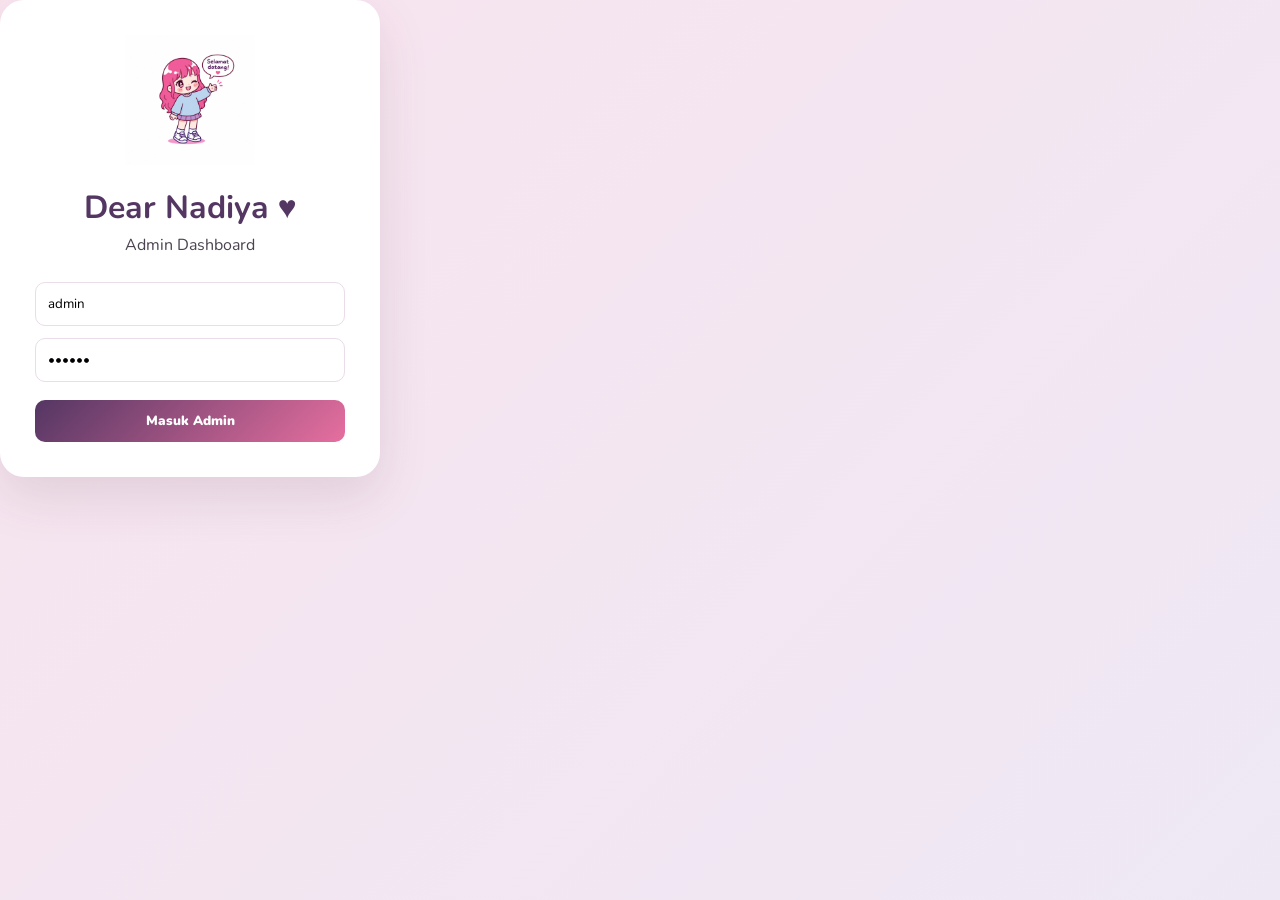
<file: admin.html>
<!DOCTYPE html>
<html lang="id">

<head>
  <meta charset="UTF-8">
  <meta
    name="viewport"
    content="width=device-width, initial-scale=1"
  >

  <title>Dear Nadiya Admin</title>

  <link rel="stylesheet" href="admin.css">
</head>
<body>

  <!-- LOGIN -->
  <div id="login" class="login">

    <div class="loginbox">

      <img src="mascot.png">

      <h1>Dear Nadiya ♥</h1>

      <p>Admin Dashboard</p>

      <input
        id="u"
        type="text"
        placeholder="Username"
        value="admin"
      >

      <input
        id="p"
        type="password"
        placeholder="Password"
        value="180322"
      >

      <button
        id="loginButton"
        type="button"
        onclick="login()"
      >
        Masuk Admin
      </button>

    </div>

  </div>


  <!-- ADMIN DASHBOARD -->
  <div id="app" class="app hidden">

    <aside>

      <div class="brand">

        <img src="mascot.png">

        <b>Dear Nadiya</b>

        <small>ADMIN PANEL</small>

      </div>


      <button
        type="button"
        onclick="page('dash')"
      >
        🏠 Dashboard
      </button>


      <button
        type="button"
        onclick="page('products')"
      >
        📦 Produk & GO
      </button>


      <button
        type="button"
        onclick="page('orders')"
      >
        📝 Pesanan
      </button>


      <button
        type="button"
        onclick="page('payments')"
      >
        💳 Pembayaran
      </button>


      <button
        type="button"
        onclick="page('recap')"
      >
        📈 Rekap GO
      </button>


      <a href="index.html">
        ← Website Customer
      </a>


      <button
        class="logout"
        type="button"
        onclick="logout()"
      >
        Keluar
      </button>

    </aside>


    <main>

      <header>

        <div>

          <small>DEAR NADIYA ADMIN</small>

          <h1 id="title">
            Dashboard
          </h1>

        </div>

      </header>


      <div id="content">

        <p>Memuat dashboard...</p>

      </div>

    </main>

  </div>


  <script src="adminapp.js"></script>

</body>

</html>
</file>
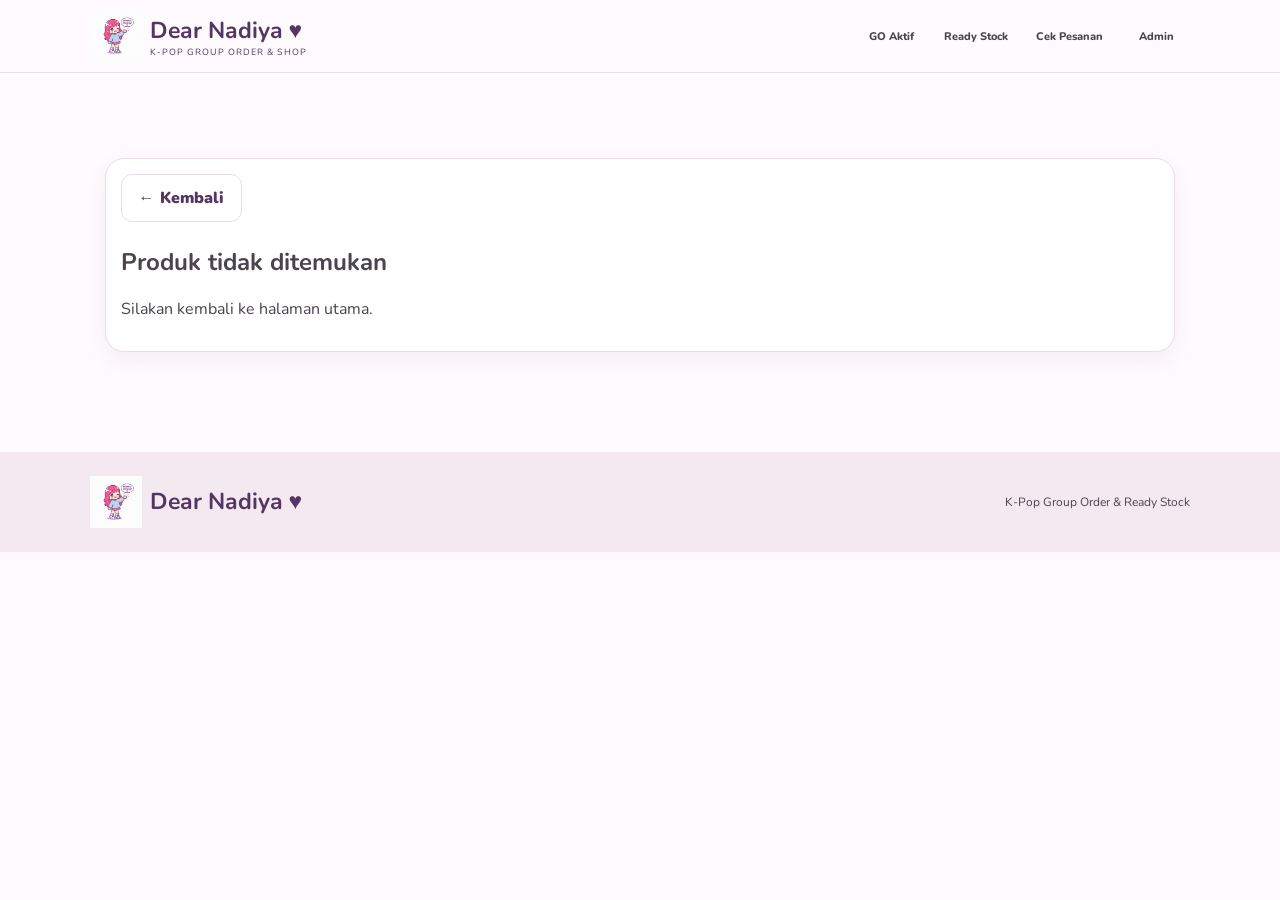
<file: detail.html>
<!DOCTYPE html>
<html lang="id">
<head>
  <meta charset="UTF-8">
  <meta name="viewport" content="width=device-width,initial-scale=1">
  <title>Detail Produk | Dear Nadiya</title>
  <link rel="stylesheet" href="style.css">
</head>
<body>
<header>
  <a class="brand" href="/">
    <img src="mascot.png">
    <div><b>Dear Nadiya ♥</b><small>K-POP GROUP ORDER & SHOP</small></div>
  </a>
  <nav>
    <a href="/#go">GO Aktif</a>
    <a href="/#ready">Ready Stock</a>
    <a href="/#track">Cek Pesanan</a>
    <a href="/admin">Admin</a>
  </nav>
</header>

<main>
  <section class="panel" style="margin-top:40px">
    <a class="btn secondary" href="/">← Kembali</a>
    <div id="detailPage" style="margin-top:24px">Memuat detail produk...</div>
  </section>
</main>

<footer>
  <div class="brand"><img src="mascot.png"><b>Dear Nadiya ♥</b></div>
  <span>K-Pop Group Order & Ready Stock</span>
</footer>

<script src="detail.js"></script>
</body>
</html>
</file>
<file: admin.css>
@import url('https://fonts.googleapis.com/css2?family=Nunito:wght@400;600;700;800;900&display=swap');

/* =========================
   WARNA & DASAR
========================= */

:root {
  --p: #e66f9f;
  --u: #543663;
  --line: #eadce8;
  --bg: #fffafd;
  --text: #4c4350;
  --white: #ffffff;
}

* {
  box-sizing: border-box;
}

body {
  margin: 0;
  font-family: "Nunito", sans-serif;
  background: var(--bg);
  color: var(--text);
}


/* =========================
   HIDDEN
========================= */

.hidden {
  display: none !important;
}


/* =========================
   LOGIN ADMIN
========================= */

.login {
  min-height: 100vh;
  width: 100%;
  display: grid;
  place-items: center;
  background: linear-gradient(
    135deg,
    #f8e4ee,
    #eee8f5
  );
}

.loginbox {
  background: var(--white);
  padding: 35px;
  border-radius: 24px;
  width: min(380px, 90%);
  text-align: center;
  box-shadow: 0 20px 50px #5c334b20;
}

.loginbox img {
  width: 130px;
  max-width: 100%;
}

.loginbox h1 {
  color: var(--u);
  margin: 15px 0 5px;
}

.loginbox p {
  margin: 0 0 20px;
}

.loginbox input {
  width: 100%;
  padding: 12px;
  border: 1px solid var(--line);
  border-radius: 10px;
  margin: 6px 0;
  font-family: inherit;
  outline: none;
}

.loginbox input:focus {
  border-color: var(--p);
}

.loginbox button {
  width: 100%;
  margin-top: 12px;
  background: linear-gradient(
    135deg,
    var(--u),
    var(--p)
  );
  color: #ffffff;
  border: 0;
  border-radius: 10px;
  padding: 12px 16px;
  font-family: inherit;
  font-weight: 900;
  cursor: pointer;
}


/* =========================
   ADMIN APP
========================= */

.app {
  display: flex;
  min-height: 100vh;
}


/* =========================
   SIDEBAR
========================= */

aside {
  width: 240px;
  background: var(--white);
  border-right: 1px solid var(--line);
  padding: 18px 12px;
  position: fixed;
  inset: 0 auto 0 0;
}

.brand {
  display: grid;
  justify-items: center;
  color: var(--u);
  margin-bottom: 20px;
  text-align: center;
}

.brand img {
  width: 80px;
}

.brand b {
  font-size: 21px;
}

.brand small {
  font-size: 9px;
  letter-spacing: 1.5px;
  color: var(--p);
}

aside button,
aside a {
  width: 100%;
  display: block;
  text-align: left;
  border: 0;
  background: transparent;
  padding: 12px;
  border-radius: 10px;
  color: var(--text);
  text-decoration: none;
  font-family: inherit;
  font-weight: 800;
  cursor: pointer;
}

aside button:hover,
aside a:hover {
  background: #f8edf5;
}

.logout {
  margin-top: 20px !important;
  color: #c34574 !important;
}


/* =========================
   MAIN CONTENT
========================= */

main {
  margin-left: 240px;
  width: calc(100% - 240px);
  min-height: 100vh;
}

header {
  padding: 22px 30px;
  background: var(--white);
  border-bottom: 1px solid var(--line);
}

header small {
  color: var(--p);
  font-weight: 900;
  letter-spacing: 1.5px;
}

header h1 {
  margin: 3px 0;
  color: var(--u);
}

#content {
  padding: 28px 30px;
}


/* =========================
   DASHBOARD
========================= */

.cards {
  display: grid;
  grid-template-columns: repeat(4, 1fr);
  gap: 14px;
}

.stat,
.panel {
  background: var(--white);
  border: 1px solid var(--line);
  border-radius: 16px;
  padding: 18px;
}

.stat h2 {
  color: var(--u);
  margin: 6px 0;
}

.stat p {
  font-size: 11px;
  color: #8a7d89;
}

.panel {
  margin-top: 18px;
}

.panel h2 {
  color: var(--u);
  font-size: 18px;
}


/* =========================
   TOOLBAR
========================= */

.toolbar {
  display: flex;
  justify-content: space-between;
  gap: 10px;
}

.toolbar input {
  padding: 10px;
  border: 1px solid var(--line);
  border-radius: 9px;
}


/* =========================
   BUTTON
========================= */

.btn {
  background: linear-gradient(
    135deg,
    var(--u),
    var(--p)
  );
  color: #ffffff;
  border: 0;
  border-radius: 10
</file>
<file: style.css>
@import url('https://fonts.googleapis.com/css2?family=Nunito:wght@400;600;700;800;900&display=swap');

:root {
  --p: #e66f9f;
  --h: #d84e86;
  --u: #543663;
  --l: #f2e7f4;
  --line: #eadce8;
  --t: #4c4350;
}

* {
  box-sizing: border-box;
}

body {
  margin: 0;
  font-family: Nunito, Arial;
  background: #fffafd;
  color: var(--t);
}

/* =========================
   HEADER
========================= */

header {
  display: flex;
  align-items: center;
  padding: 10px 7%;
  gap: 25px;
  border-bottom: 1px solid var(--line);
  position: sticky;
  top: 0;
  background: #fffafddd;
  backdrop-filter: blur(8px);
  z-index: 5;
}

.brand {
  display: flex;
  align-items: center;
  gap: 8px;
  color: var(--u);
  text-decoration: none;
}

.brand img {
  width: 52px;
  height: 52px;
  object-fit: contain;
}

.brand b {
  font-size: 23px;
  display: block;
}

.brand small {
  font-size: 9px;
  letter-spacing: 1px;
  display: block;
}


/* =========================
   NAVIGATION
========================= */

nav {
  display: flex;
  align-items: center;
  gap: 10px;
  margin-left: auto;
}

nav a {
  display: flex;
  flex-direction: column;
  align-items: center;
  justify-content: center;
  gap: 4px;

  min-width: 68px;
  padding: 7px 9px;

  text-decoration: none;
  color: var(--t);

  font-weight: 800;
  font-size: 11px;

  border-radius: 12px;

  transition:
    background 0.2s ease,
    color 0.2s ease,
    transform 0.2s ease;
}

nav a:hover {
  background: #f8e8f0;
  color: var(--u);
  transform: translateY(-2px);
}


/* =========================
   NAV ICON
========================= */

.nav-icon {
  font-size: 21px;
  line-height: 1;
}

.nav-label {
  white-space: nowrap;
}


/* =========================
   CART / PAYMENT BUTTON
========================= */

.cart {
  border: 0;
  border-radius: 12px;
  padding: 11px;
  background: #fff;
  box-shadow: 0 3px 15px #54233a12;
  font-weight: 900;
  cursor: pointer;
}


/* =========================
   MOBILE HEADER
========================= */

@media (max-width: 800px) {

  header {
    padding: 8px 5%;
    gap: 12px;
  }

  .brand img {
    width: 44px;
    height: 44px;
  }

  .brand b {
    font-size: 18px;
  }

  .brand small {
    font-size: 8px;
  }

  nav {
    gap: 4px;
  }

  nav a {
    min-width: 52px;
    padding: 6px 5px;
    font-size: 9px;
  }

  .nav-icon {
    font-size: 18px;
  }
}


@media (max-width: 600px) {

  header {
    padding: 7px 4%;
  }

  .brand b {
    font-size: 16px;
  }

  .brand small {
    display: none;
  }

  nav {
    gap: 2px;
  }

  nav a {
    min-width: 44px;
    padding: 5px 3px;
    font-size: 8px;
  }

  .nav-icon {
    font-size: 17px;
  }
}

/* =========================
   DASHBOARD / WELCOME
========================= */

.hero {
  display: flex;
  justify-content: space-between;
  align-items: center;
  min-height: 300px;
  padding: 30px 7%;
  gap: 30px;

  background:
    radial-gradient(
      circle at 72% 35%,
      #fbd5e5 0,
      transparent 25%
    ),
    linear-gradient(
      135deg,
      #f9e8f0,
      #eee7f7
    );

  border-radius: 0 0 24px 24px;
}

.hero-content {
  flex: 1;
  max-width: 600px;
}

.hero-content .eyebrow {
  margin-bottom: 8px;
}

.hero-content h1 {
  margin: 0;
  font-size: 44px;
  line-height: 1.05;
  letter-spacing: -0.5px;
}

.hero-content p {
  margin: 12px 0 0;
  max-width: 540px;
  font-size: 13px;
  line-height: 1.7;
  color: #665b68;
}

.hero-mascot {
  width: min(280px, 30vw);
  max-width: 280px;
  height: auto;
  object-fit: contain;
  flex-shrink: 0;

  filter:
    drop-shadow(
      0 12px 14px #65354d20
    );
}

/* =========================
   DASHBOARD MOBILE
========================= */

@media (max-width: 800px) {

  .hero {
    min-height: auto;
    padding: 30px 7%;
    gap: 10px;
  }

  .hero-content h1 {
    font-size: 38px;
  }

  .hero-content p {
    font-size: 12px;
  }

  .hero-mascot {
    width: 220px;
    max-width: 35vw;
  }

}

@media (max-width: 600px) {

  .hero {
    display: flex;
    align-items: center;
    text-align: left;
    padding: 25px 6%;
    gap: 8px;
  }

  .hero-content h1 {
    font-size: 28px;
    line-height: 1.08;
  }

  .hero-content p {
    font-size: 11px;
    line-height: 1.55;
  }

  .hero-mascot {
    width: 125px;
    max-width: 34vw;
  }

}
/* =========================
   BUTTON
========================= */

.pill {
  display: inline-block;
  background: var(--p);
  color: #fff;
  padding: 9px 14px;
  border-radius: 99px;
  font-weight: 800;
}

.btn {
  display: inline-block;
  border: 0;
  border-radius: 11px;
  padding: 12px 17px;
  font-weight: 900;
  text-decoration: none;
  cursor: pointer;
}

.primary {
  background: linear-gradient(
    135deg,
    var(--u),
    var(--h)
  );
  color: #fff;
}

.secondary {
  background: #fff;
  color: var(--u);
  border: 1px solid var(--line);
}

/* =========================
   MAIN
========================= */

main {
  max-width: 1250px;
  margin: auto;
  padding: 45px 7%;
}

section {
  margin-bottom: 55px;
}

/* =========================
   GRID
========================= */

.grid {
  display: grid;
  grid-template-columns: repeat(3, 1fr);
  gap: 16px;
  margin-top: 18px;
}

.card,
.panel {
  background: #fff;
  border: 1px solid var(--line);
  border-radius: 19px;
  padding: 15px;
  box-shadow: 0 8px 22px #633b5410;
}

.thumb {
  height: 155px;
  border-radius: 14px;
  background: linear-gradient(
    135deg,
    #f8e4ee,
    #eee8f5
  );
  display: grid;
  place-items: center;
  font-size: 58px;
}

.badge {
  display: inline-block;
  margin-top: 10px;
  background: #ffe7f0;
  color: #c34574;
  border-radius: 8px;
  padding: 5px 8px;
  font-size: 9px;
  font-weight: 900;
}

.card h3 {
  font-size: 15px;
  color: var(--u);
  margin: 8px 0;
}

.card p {
  font-size: 12px;
  margin: 4px 0;
}

.card .btn {
  width: 100%;
  margin-top: 10px;
}

/* =========================
   TRACKING
========================= */

.track {
  display: flex;
  gap: 8px;
  margin-top: 15px;
}

.track input,
input,
textarea,
select {
  width: 100%;
  padding: 12px;
  border: 1px solid var(--line);
  border-radius: 10px;
  font-family: inherit;
}

/* =========================
   MODAL
========================= */

.modal {
  display: none;
  position: fixed;
  inset: 0;
  background: #321b3188;
  z-index: 20;
  padding: 20px;
  align-items: center;
  justify-content: center;
}

.modal.show {
  display: flex;
}

.box {
  background: #fff;
  border-radius: 20px;
  padding: 25px;
  width: min(620px, 100%);
  max-height: 90vh;
  overflow: auto;
  position: relative;
}

.close {
  position: absolute;
  right: 12px;
  top: 10px;
  border: 0;
  background: #f3e9f1;
  border-radius: 50%;
  width: 34px;
  height: 34px;
  font-size: 22px;
  cursor: pointer;
}

/* =========================
   OPTIONS
========================= */

.options {
  display: flex;
  gap: 8px;
  flex-wrap: wrap;
}

.option {
  border: 1px solid var(--line);
  padding: 8px 10px;
  border-radius: 9px;
  background: #fff;
  cursor: pointer;
}

.option.active {
  border-color: var(--h);
  background: #fff0f5;
  color: var(--h);
}

/* =========================
   QUANTITY
========================= */

.qty {
  display: flex;
  gap: 10px;
  align-items: center;
  margin: 14px 0;
}

.qty button {
  width: 30px;
  height: 30px;
  border: 1px solid var(--line);
  background: #fff;
  border-radius: 7px;
}

/* =========================
   FORM
========================= */

.form {
  display: grid;
  gap: 10px;
}

.form label {
  font-size: 11px;
  font-weight: 900;
  color: var(--u);
}

.pay {
  display: flex;
  gap: 10px;
  flex-wrap: wrap;
}

.pay label {
  padding: 10px;
  background: #f9f2f7;
  border-radius: 10px;
}

.result {
  margin-top: 15px;
  background: #eff9f2;
  border: 1px solid #cde8d5;
  padding: 15px;
  border-radius: 12px;
  font-size: 13px;
}

/* =========================
   CART
========================= */

.cartline {
  display: flex;
  justify-content: space-between;
  padding: 12px 0;
  border-bottom: 1px solid var(--line);
  font-size: 13px;
}

/* =========================
   FOOTER
========================= */

footer {
  display: flex;
  justify-content: space-between;
  align-items: center;
  padding: 24px 7%;
  background: #f4e8f1;
  font-size: 12px;
}

/* =========================
   RESPONSIVE TABLET
========================= */

@media (max-width: 800px) {

  nav {
    display: none;
  }

  .hero {
    display: block;
    text-align: center;
  }

  .hero img {
    width: 250px;
  }

  .grid {
    grid-template-columns: 1fr;
  }

  .track {
    display: block;
  }

  .track button {
    margin-top: 8px;
    width: 100%;
  }

  h1 {
    font-size: 42px;
  }
}

/* =========================
   UPLOAD BOX
========================= */

.uploadbox {
  margin-top: 15px;
  background: #fff;
  border: 1px dashed #dcbcd0;
  padding: 15px;
  border-radius: 14px;
}

.uploadbox h3 {
  color: var(--u);
  margin: 0;
}

.uploadbox p {
  font-size: 11px;
}

.uploadbox input {
  margin: 8px 0;
}

.uploadbox .btn {
  width: 100%;
}

/* =========================
   TABLE
========================= */

.table-wrap {
  width: 100%;
  overflow-x: auto;
  margin-top: 24px;
}

#rekapTable {
  width: 100%;
  min-width: 900px;
  border-collapse: collapse;
}

#rekapTable th,
#rekapTable td {
  padding: 14px 12px;
  text-align: left;
  border-bottom: 1px solid rgba(0, 0, 0, .08);
}

#rekapTable th {
  font-weight: 700;
}

#rekapTable td {
  font-size: 14px;
}

.status {
  display: inline-block;
  padding: 6px 10px;
  border-radius: 999px;
  font-size: 12px;
  font-weight: 600;
  background: #f3f3f3;
}

/* =========================
   PO CUSTOMER CAROUSEL
========================= */

.po-carousel {
  width: 100%;
  overflow: hidden;
}

.po-carousel-track {
  display: grid;

  grid-template-rows: repeat(2, auto);

  grid-auto-flow: column;

  grid-auto-columns:
    calc((100% - 42px) / 4);

  gap: 14px;

  width: 100%;

  padding: 4px 0 12px;

  box-sizing: border-box;

  overflow-x: auto;
  overflow-y: hidden;

  scroll-snap-type: x mandatory;
  scroll-behavior: smooth;

  -webkit-overflow-scrolling: touch;
}

.po-carousel-track::-webkit-scrollbar {
  display: none;
}


/* =========================
   CARD
========================= */

.po-mini-card {
  width: 100%;
  min-width: 0;

  background: #fff;

  border: 1px solid #eee;
  border-radius: 16px;

  overflow: hidden;

  cursor: pointer;

  box-shadow:
    0 4px 14px rgba(0, 0, 0, 0.06);

  transition:
    transform 0.2s ease,
    box-shadow 0.2s ease;

  scroll-snap-align: start;
}

.po-mini-card:active {
  transform: scale(0.97);
}


/* =========================
   FOTO
========================= */

.po-mini-image {
  width: 100%;
  height: 150px;

  object-fit: cover;

  display: block;
}

.po-mini-placeholder {
  width: 100%;
  height: 150px;

  display: flex;
  align-items: center;
  justify-content: center;

  background: #f5f5f5;

  font-size: 13px;
  color: #777;
}


/* =========================
   ISI CARD
========================= */

.po-mini-content {
  padding: 11px;
}

.po-mini-content h3 {
  margin: 0 0 7px;

  font-size: 14px;
  line-height: 1.35;

  display: -webkit-box;
  -webkit-line-clamp: 2;
  -webkit-box-orient: vertical;

  overflow: hidden;
}


/* =========================
   AVAILABLE
========================= */

.po-mini-available-label {
  font-size: 10px;
  font-weight: 600;

  color: #888;

  margin-bottom: 4px;

  text-transform: uppercase;
  letter-spacing: 0.3px;
}

.po-mini-members {
  font-size: 12px;
  line-height: 1.45;

  color: #444;

  display: -webkit-box;
  -webkit-line-clamp: 2;
  -webkit-box-orient: vertical;

  overflow: hidden;
}


/* =========================
   PETUNJUK GESER
========================= */

.po-carousel-hint {
  text-align: center;

  font-size: 11px;
  color: #888;

  margin-top: 5px;
}
/* =========================
   DETAIL PO
========================= */

.po-detail-container {
  margin-top: 22px;
}

.po-detail-card {
  background: #fff;
  border-radius: 18px;
  border: 1px solid #eee;
  overflow: hidden;
}

.po-back-button {
  margin: 14px;
  padding: 8px 12px;
  border: 0;
  border-radius: 10px;
  background: #f4f4f4;
  font-size: 13px;
  cursor: pointer;
}

.po-detail-image {
  display: block;
  width: auto;
  max-width: 180px;
  height: auto;
  max-height: 220px;
  object-fit: contain;
  margin: 0 0 14px 0;
  border-radius: 12px;
}

.po-detail-content {
  padding: 18px;
}

.po-detail-status {
  font-size: 11px;
  font-weight: 600;
  letter-spacing: 0.5px;
}

.po-detail-content h2 {
  margin: 7px 0 18px;
  font-size: 22px;
  line-height: 1.3;
}

.po-info-row {
  display: flex;
  justify-content: space-between;
  gap: 15px;
  padding: 11px 0;
  border-bottom: 1px solid #eee;
  font-size: 13px;
}

.po-info-row span {
  color: #777;
}

.po-info-row strong {
  text-align: right;
}

.po-detail-description {
  margin-top: 18px;
  padding: 13px;
  background: #f8f8f8;
  border-radius: 12px;
  font-size: 13px;
  line-height: 1.6;
  white-space: pre-line;
}

.po-members {
  margin-top: 22px;
}

.po-members h3 {
  margin: 0 0 12px;
  font-size: 16px;
}

.po-detail-list {
  display: flex;
  flex-direction: column;
  gap: 9px;
}

.po-item-card {
  display: flex;
  justify-content: space-between;
  gap: 12px;
  padding: 12px;
  border: 1px solid #eee;
  border-radius: 12px;
}

.po-item-main {
  min-width: 0;
  display: flex;
  flex-direction: column;
  gap: 4px;
}

.po-item-main strong {
  font-size: 14px;
}

.po-item-main span {
  font-size: 11px;
  color: #777;
}

.po-item-info {
  flex-shrink: 0;
  display: flex;
  flex-direction: column;
  align-items: flex-end;
  gap: 5px;
  font-size: 11px;
}

.po-available {
  font-weight: 600;
}

.po-order-info {
  margin-top: 20px;
  padding: 13px;
  border-radius: 12px;
  background: #f8f8f8;
  font-size: 12px;
  line-height: 1.5;
}

/* =========================
   MOBILE PO
========================= */

@media (max-width: 600px) {

  .po-carousel-track {

    grid-template-rows:
      repeat(2, auto);

    grid-auto-flow:
      column;

    grid-auto-columns:
      calc((100% - 10px) / 2);

    gap: 10px;

    width: 100%;

    padding:
      4px 2px 12px;

    overflow-x: auto;
    overflow-y: hidden;

    scroll-snap-type: x mandatory;

    scrollbar-width: none;

    -webkit-overflow-scrolling: touch;
  }


  .po-mini-card {
    border-radius: 14px;
  }


  .po-mini-image,
  .po-mini-placeholder {

    height: 125px;
  }


  .po-mini-content {

    padding: 9px;
  }


  .po-mini-content h3 {

    font-size: 12px;
    line-height: 1.3;

    margin-bottom: 6px;
  }


  .po-mini-available-label {

    font-size: 9px;

    margin-bottom: 3px;
  }


  .po-mini-members {

    font-size: 11px;
    line-height: 1.4;

    -webkit-line-clamp: 2;
  }


  .po-carousel-hint {

    margin-top: 5px;

    font-size: 10px;
  }


  .po-detail-content {

    padding: 15px;
  }


  .po-detail-content h2 {

    font-size: 20px;
  }

}
/* =========================
   DETAIL PO - REFINEMENT
========================= */

.po-detail-container {
  margin-top: 18px;
}

.po-detail-card {
  background: #fff;
  border: 1px solid #ececec;
  border-radius: 20px;
  overflow: hidden;
  box-shadow: 0 5px 18px rgba(0, 0, 0, 0.05);
}

.po-back-button {
  margin: 14px 15px 5px;
  padding: 8px 12px;
  border: 0;
  border-radius: 10px;
  background: #f5f5f5;
  color: #555;
  font-size: 12px;
  cursor: pointer;
}

.po-detail-image {
  width: 100%;
  max-height: 260px;
  object-fit: cover;
  display: block;
}

.po-detail-content {
  padding: 17px;
}

.po-detail-status {
  display: inline-block;
  font-size: 10px;
  font-weight: 700;
  letter-spacing: 0.8px;
  margin-bottom: 5px;
}

.po-detail-content h2 {
  margin: 4px 0 17px;
  font-size: 21px;
  line-height: 1.3;
}

/* =========================
   INFORMASI PO
========================= */

.po-info-row {
  display: flex;
  justify-content: space-between;
  align-items: flex-start;
  gap: 14px;
  padding: 10px 0;
  border-bottom: 1px solid #f0f0f0;
  font-size: 12px;
}

.po-info-row span {
  color: #888;
}

.po-info-row strong {
  text-align: right;
  font-size: 12px;
  max-width: 65%;
}

/* =========================
   DESKRIPSI PO
========================= */

.po-detail-description {
  margin-top: 17px;
  padding: 13px 14px;
  background: #f8f8f8;
  border-radius: 13px;
  font-size: 12px;
  line-height: 1.65;
  white-space: pre-line;
}

/* =========================
   MEMBER / BARANG
========================= */

.po-members {
  margin-top: 22px;
}

.po-members h3 {
  margin: 0 0 11px;
  font-size: 15px;
}

.po-detail-list {
  display: flex;
  flex-direction: column;
  gap: 8px;
}

/* =========================
   CARD MEMBER
========================= */

.po-item-card {
  display: flex;
  align-items: center;
  justify-content: space-between;
  gap: 12px;
  padding: 11px 12px;
  background: #fafafa;
  border: 1px solid #eeeeee;
  border-radius: 13px;
}

/* =========================
   NAMA MEMBER / BARANG
========================= */

.po-item-main {
  min-width: 0;
  flex: 1;
  display: flex;
  flex-direction: column;
  gap: 3px;
}

.po-item-main strong {
  font-size: 13px;
  line-height: 1.35;
  word-break: break-word;
}

.po-item-main span {
  font-size: 10px;
  line-height: 1.4;
  color: #888;
}

/* =========================
   CUSTOMER + QTY
========================= */

.po-item-info {
  flex-shrink: 0;
  display: flex;
  flex-direction: column;
  align-items: flex-end;
  gap: 4px;
  font-size: 10px;
}

.po-item-info span:first-child {
  font-size: 11px;
  font-weight: 600;
  text-align: right;
  word-break: break-word;
}

.po-item-info span:last-child {
  color: #888;
}

/* =========================
   STATUS TERSEDIA
========================= */

.po-available {
  display: inline-block;
  font-size: 10px !important;
  font-weight: 700 !important;
  padding: 3px 7px;
  border-radius: 20px;
  background: #f0f0f0;
  color: #555 !important;
}

/* =========================
   INFO PEMESANAN
========================= */

.po-order-info {
  margin-top: 18px;
  padding: 13px 14px;
  border-radius: 13px;
  background: #f7f7f7;
  font-size: 11px;
  line-height: 1.6;
  text-align: center;
}

/* =========================
   MOBILE DETAIL PO
========================= */

@media (max-width: 600px) {

  .po-detail-card {
    border-radius: 17px;
  }

  .po-detail-image {
    max-height: 230px;
  }

  .po-detail-content {
    padding: 15px;
  }

  .po-detail-content h2 {
    font-size: 19px;
  }

  .po-info-row {
    font-size: 11px;
  }

  .po-info-row strong {
    font-size: 11px;
  }

  .po-item-card {
    padding: 10px;
    gap: 8px;
  }

  .po-item-main strong {
    font-size: 12px;
  }

  .po-item-info span:first-child {
    max-width: 110px;
  }

  .po-detail-image {
    max-width: 150px;
    max-height: 190px;
    margin-left: 0;
  }

}

/* =========================
   WHATSAPP PO BUTTON
========================= */

.po-whatsapp-button {
  display: inline-flex;
  align-items: center;
  justify-content: center;
  width: 100%;
  min-height: 44px;
  padding: 10px 14px;
  border-radius: 12px;
  text-decoration: none;
  font-size: 13px;
  font-weight: 600;
  box-sizing: border-box;
}

.po-whatsapp-button:active {
  transform: scale(0.98);
}

/* =========================
   REKAP CAROUSEL
========================= */

.recap-carousel {
  width: 100%;
  overflow: hidden;
}

.recap-carousel-track {
  display: flex;
  gap: 14px;
  overflow-x: auto;
  padding: 4px 4px 12px;
  scroll-snap-type: x mandatory;
  scrollbar-width: none;
  -webkit-overflow-scrolling: touch;
}

.recap-carousel-track::-webkit-scrollbar {
  display: none;
}

/* =========================
   REKAP MINI CARD
========================= */

.recap-mini-card {
  flex: 0 0 180px;
  min-height: 125px;
  padding: 14px;
  box-sizing: border-box;
  background: #fff;
  border: 1px solid #eee;
  border-radius: 16px;
  scroll-snap-align: start;
  cursor: pointer;
  box-shadow: 0 4px 14px rgba(0, 0, 0, .05);
  transition: transform .2s ease;
}

.recap-mini-card:active {
  transform: scale(.97);
}

.recap-mini-code {
  font-size: 11px;
  font-weight: 700;
  opacity: .6;
  margin-bottom: 7px;
}

.recap-mini-card h3 {
  margin: 0 0 12px;
  font-size: 14px;
  line-height: 1.35;
  word-break: break-word;
}

.recap-mini-status {
  display: inline-block;
  padding: 5px 8px;
  border-radius: 20px;
  background: #f5f5f5;
  font-size: 10px;
  line-height: 1.3;
}

.recap-carousel-hint {
  text-align: center;
  margin-top: 2px;
  font-size: 11px;
  opacity: .6;
}

/* =========================
   MOBILE REKAP
========================= */

@media (max-width: 600px) {

  .recap-mini-card {
    flex-basis: 165px;
    min-height: 115px;
    padding: 12px;
  }

  .recap-mini-card h3 {
    font-size: 13px;
  }

}

/* =========================
   REKAP DETAIL
========================= */

.recap-detail-header {
  display: flex;
  align-items: flex-start;
  gap: 14px;
  margin-bottom: 18px;
}

.recap-back-button {
  flex-shrink: 0;
  border: 0;
  background: #f5f5f5;
  padding: 8px 12px;
  border-radius: 10px;
  font-size: 12px;
  cursor: pointer;
}

.recap-back-button:active {
  transform: scale(.97);
}

.recap-detail-header h2 {
  margin: 0 0 5px;
}

.recap-detail-header .panel-description {
  margin: 0;
}

/* =========================
   SEARCH CUSTOMER
========================= */

.recap-search-box {
  margin-bottom: 18px;
}

.recap-search-box input {
  width: 100%;
  box-sizing: border-box;
  padding: 12px 14px;
  border: 1px solid #e5e5e5;
  border-radius: 12px;
  background: #fff;
  font-size: 14px;
  outline: none;
}

.recap-search-box input:focus {
  border-color: #bbb;
  box-shadow: 0 0 0 3px rgba(0, 0, 0, .04);
}

/* =========================
   SEARCH EMPTY STATE
========================= */

.recap-search-empty {
  text-align: center;
  padding: 34px 18px;
  border: 1px solid #eee;
  border-radius: 16px;
  background: #fafafa;
}

.recap-search-icon {
  font-size: 28px;
  margin-bottom: 10px;
}

.recap-search-empty strong {
  display: block;
  font-size: 14px;
  margin-bottom: 6px;
}

.recap-search-empty p {
  margin: 0;
  font-size: 12px;
  line-height: 1.5;
  opacity: .65;
}

/* =========================
   CUSTOMER DETAIL CARD
========================= */

.recap-detail-card {
  padding: 16px;
  margin-bottom: 14px;
  background: #fff;
  border: 1px solid #eee;
  border-radius: 16px;
  box-shadow: 0 4px 14px rgba(0, 0, 0, .05);
}

/* =========================
   CUSTOMER
========================= */

.recap-detail-customer {
  padding-bottom: 12px;
  margin-bottom: 12px;
  border-bottom: 1px solid #f0f0f0;
}

.recap-detail-customer strong {
  font-size: 16px;
}

/* =========================
   DETAIL INFORMATION
========================= */

.recap-detail-info {
  display: grid;
  grid-template-columns: repeat(2, 1fr);
  gap: 10px;
}

.recap-detail-info > div {
  padding: 10px;
  border-radius: 10px;
  background: #f8f8f8;
}

.recap-detail-info span {
  display: block;
  margin-bottom: 4px;
  font-size: 10px;
  opacity: .6;
}

.recap-detail-info strong {
  display: block;
  font-size: 12px;
  word-break: break-word;
}

/* =========================
   STATUS
========================= */

.recap-detail-status,
.recap-customer-status {
  margin-top: 12px;
  padding: 9px 11px;
  border-radius: 10px;
  font-size: 11px;
  line-height: 1.4;
}

.recap-detail-status {
  background: #f5f5f5;
}

.recap-customer-status {
  background: #f8f8f8;
  font-weight: 600;
}

/* =========================
   MOBILE DETAIL REKAP
========================= */

@media (max-width: 600px) {

  .recap-detail-header {
    gap: 10px;
    margin-bottom: 14px;
  }

  .recap-back-button {
    padding: 7px 10px;
    font-size: 11px;
  }

  .recap-detail-header h2 {
    font-size: 18px;
  }

  .recap-search-box input {
    padding: 11px 12px;
    font-size: 13px;
  }

  .recap-detail-card {
    padding: 13px;
    border-radius: 14px;
  }

  .recap-detail-customer strong {
    font-size: 14px;
  }

  .recap-detail-info {
    gap: 8px;
  }

  .recap-detail-info > div {
    padding: 8px;
  }

  .recap-detail-info strong {
    font-size: 11px;
  }

  .recap-detail-status,
  .recap-customer-status {
    padding: 8px 10px;
    font-size: 10px;
  }

  .recap-search-empty {
    padding: 28px 14px;
  }

}

/* =========================
   PAYMENT INTRO + MASKOT
========================= */

.payment-intro {
  display: flex;
  align-items: center;
  justify-content: space-between;
  gap: 30px;
}

.payment-intro-text {
  flex: 1;
  min-width: 0;
}

.payment-intro-mascot {
  flex: 0 0 190px;
  display: flex;
  justify-content: center;
  align-items: center;
}

.payment-intro-mascot img {
  display: block;
  width: 140px;
  max-width: 100%;
  height: auto;
}

@media (max-width: 600px) {

  .payment-intro {
    gap: 15px;
  }

  .payment-intro-mascot {
    flex: 0 0 110px;
  }

  .payment-intro-mascot img {
    width: 110px;
  }

}

/* =========================
   PO + REKAP INTRO MASKOT
========================= */

.po-intro,
.recap-intro {
  display: flex;
  align-items: center;
  justify-content: space-between;
  gap: 30px;
}

.po-intro-text,
.recap-intro-text {
  flex: 1;
  min-width: 0;
}

.po-intro-mascot,
.recap-intro-mascot {
  flex: 0 0 190px;
  display: flex;
  justify-content: center;
  align-items: center;
}

.po-intro-mascot img,
.recap-intro-mascot img {
  display: block;
  width: 140px;
  max-width: 100%;
  height: auto;
}

@media (max-width: 600px) {

  .po-intro,
  .recap-intro {
    gap: 15px;
  }

  .po-intro-mascot,
  .recap-intro-mascot {
    flex: 0 0 110px;
  }

  .po-intro-mascot img,
  .recap-intro-mascot img {
    width: 110px;
  }

}

/* =========================
   REKAP BATCH
========================= */

.recap-batch-header {
  display: flex;
  align-items: center;
  gap: 16px;
  margin-bottom: 18px;
  flex-wrap: wrap;
}

.recap-back-category {
  border: 1px solid #ddd;
  background: #fff;
  color: #333;
  border-radius: 8px;
  padding: 8px 12px;
  font-size: 13px;
  cursor: pointer;
}

.recap-back-category:hover {
  background: #f8f8f8;
}

.recap-current-category {
  font-size: 18px;
  font-weight: 600;
  color: #4b315f;
}

/* =========================
   LIST BATCH
========================= */

.recap-batch-list {
  display: flex;
  gap: 14px;
  overflow-x: auto;
  padding: 4px 2px 12px;
  scroll-behavior: smooth;
}

/* =========================
   BATCH CARD
========================= */

.recap-batch-card {
  position: relative;
  flex: 0 0 220px;
  min-height: 110px;
  padding: 18px;
  border: 1px solid #eee;
  border-radius: 14px;
  background: #fff;
  box-sizing: border-box;
  cursor: pointer;
  transition:
    transform 0.2s ease,
    box-shadow 0.2s ease,
    border-color 0.2s ease;
  display: flex;
  align-items: center;
  gap: 14px;
}

.recap-batch-card:hover {
  transform: translateY(-2px);
  box-shadow: 0 8px 20px rgba(0, 0, 0, 0.06);
  border-color: #e7dce9;
}

/* =========================
   ICON BATCH
========================= */

.recap-batch-icon {
  width: 42px;
  height: 42px;
  flex: 0 0 42px;
  display: flex;
  align-items: center;
  justify-content: center;
  border-radius: 12px;
  background: #faf4f8;
  font-size: 20px;
}

/* =========================
   INFO BATCH
========================= */

.recap-batch-info {
  min-width: 0;
  flex: 1;
}

.recap-batch-code {
  font-size: 14px;
  font-weight: 700;
  color: #4b315f;
  margin-bottom: 5px;
  word-break: break-word;
}

.recap-batch-name {
  font-size: 12px;
  line-height: 1.4;
  color: #777;
  word-break: break-word;
}

/* =========================
   ARROW BATCH
========================= */

.recap-batch-arrow {
  flex: 0 0 auto;
  font-size: 18px;
  color: #777;
}

/* =========================
   MOBILE BATCH
========================= */

@media (max-width: 600px) {

  .recap-batch-header {
    gap: 10px;
  }

  .recap-current-category {
    font-size: 16px;
  }

  .recap-batch-card {
    flex: 0 0 190px;
    min-height: 100px;
    padding: 15px;
  }

}

/* =========================
   SEARCH BATCH REKAP
========================= */

.recap-batch-search {
  width: 100%;
  margin-bottom: 16px;
}

#recapBatchSearch {
  width: 100%;
  box-sizing: border-box;
  padding: 11px 14px;
  border: 1px solid #ddd;
  border-radius: 10px;
  background: #fff;
  font-size: 13px;
  color: #333;
  outline: none;
}

#recapBatchSearch:focus {
  border-color: #bbb;
}

#recapBatchSearch::placeholder {
  color: #999;
}

/* =========================================
   REKAP BATCH - LAYOUT BARU
========================================= */

#recapCarouselTrack:has(.recap-batch-header) {
  display: block;
  width: 100%;
  overflow: visible;
}

/* =========================================
   HEADER BATCH
========================================= */

.recap-batch-header {
  display: flex;
  align-items: center;
  gap: 14px;
  margin-bottom: 18px;
  flex-wrap: wrap;
}

/* =========================================
   TOMBOL KEMBALI
========================================= */

.recap-back-category {
  border: 1px solid #e4dfe5;
  background: #fff;
  color: #4b315f;
  border-radius: 10px;
  padding: 9px 14px;
  font-size: 12px;
  font-weight: 600;
  cursor: pointer;
  transition: all 0.2s ease;
}

.recap-back-category:hover {
  background: #faf6fb;
  border-color: #d9c9dc;
  transform: translateY(-1px);
}

/* =========================================
   NAMA KATEGORI
========================================= */

.recap-current-category {
  font-size: 19px;
  font-weight: 700;
  color: #4b315f;
  letter-spacing: 0.1px;
}

/* =========================================
   SEARCH BATCH
========================================= */

.recap-batch-search {
  width: 100%;
  margin-bottom: 20px;
}

#recapBatchSearch {
  width: 100%;
  height: 44px;
  box-sizing: border-box;
  padding: 0 15px;
  border: 1px solid #e3dfe4;
  border-radius: 11px;
  background: #fff;
  font-size: 13px;
  color: #333;
  outline: none;
  transition:
    border-color 0.2s ease,
    box-shadow 0.2s ease;
}

#recapBatchSearch::placeholder {
  color: #aaa;
}

#recapBatchSearch:focus {
  border-color: #cbb9d0;
  box-shadow: 0 0 0 3px rgba(203, 185, 208, 0.12);
}

/* =========================================
   GRID BATCH
========================================= */

.recap-batch-list {
  display: grid;
  grid-template-columns:
    repeat(3, minmax(0, 1fr));
  gap: 14px;
  width: 100%;
  padding: 2px 0 8px;
  overflow: visible;
}

/* =========================================
   CARD BATCH
========================================= */

.recap-batch-card {
  position: relative;
  width: 100%;
  min-width: 0;
  min-height: 100px;
  padding: 16px;
  box-sizing: border-box;
  border: 1px solid #eee8f0;
  border-radius: 14px;
  background: #fff;
  cursor: pointer;
  display: flex;
  align-items: center;
  gap: 13px;
  transition:
    transform 0.2s ease,
    box-shadow 0.2s ease,
    border-color 0.2s ease;
}

.recap-batch-card:hover {
  transform: translateY(-2px);
  box-shadow:
    0 8px 22px
    rgba(75, 49, 95, 0.08);
  border-color: #dccfe0;
}

/* ICON */

.recap-batch-icon {
  width: 42px;
  height: 42px;
  flex: 0 0 42px;
  display: flex;
  align-items: center;
  justify-content: center;
  border-radius: 12px;
  background: #faf5fa;
  font-size: 19px;
}

/* ISI CARD */

.recap-batch-info {
  min-width: 0;
  flex: 1;
}

/* KODE BATCH */

.recap-batch-code {
  font-size: 14px;
  font-weight: 700;
  color: #4b315f;
  margin-bottom: 5px;
  word-break: break-word;
}

/* NAMA BARANG */

.recap-batch-name {
  font-size: 12px;
  line-height: 1.4;
  color: #777;
  word-break: break-word;
}

/* PANAH */

.recap-batch-arrow {
  flex: 0 0 auto;
  font-size: 17px;
  color: #999;
  transition:
    transform 0.2s ease,
    color 0.2s ease;
}

.recap-batch-card:hover .recap-batch-arrow {
  transform: translateX(3px);
  color: #4b315f;
}

/* =========================================
   BATCH TIDAK DITEMUKAN
========================================= */

.recap-batch-list .empty {
  grid-column: 1 / -1;
  padding: 30px 20px;
  text-align: center;
  border: 1px dashed #ddd3df;
  border-radius: 12px;
  color: #888;
  font-size: 13px;
  background: #fff;
}

/* =========================================
   TABLET
========================================= */

@media (max-width: 900px) {

  .recap-batch-list {
    grid-template-columns:
      repeat(2, minmax(0, 1fr));
  }

}

/* =========================================
   HP
========================================= */

@media (max-width: 600px) {

  .recap-batch-header {
    gap: 10px;
    margin-bottom: 14px;
  }

  .recap-current-category {
    font-size: 17px;
  }

  .recap-batch-search {
    margin-bottom: 14px;
  }

  #recapBatchSearch {
    height: 42px;
    font-size: 12px;
  }

  .recap-batch-list {
    grid-template-columns: 1fr;
    gap: 10px;
  }

  .recap-batch-card {
    min-height: 88px;
    padding: 14px;
  }

  .recap-batch-icon {
    width: 40px;
    height: 40px;
    flex-basis: 40px;
  }

  .recap-batch-code {
    font-size: 13px;
  }

  .recap-batch-name {
    font-size: 11px;
  }

}

/* =========================================
   RINGKASAN BARANG - 1 KOTAK
========================================= */

.recap-batch-summary {
  width: 100%;
  margin-bottom: 16px;
  padding: 13px 16px;
  box-sizing: border-box;
  display: flex;
  align-items: center;
  gap: 16px;
  border: 1px solid #eee8f0;
  border-radius: 14px;
  background: #fff;
  overflow: hidden;
}

/* =========================================
   SETIAP DATA
========================================= */

.recap-summary-card {
  flex: 1 1 0;
  min-width: 0;
  padding: 0;
  border: none;
  border-radius: 0;
  background: transparent;
  display: flex;
  align-items: center;
  gap: 8px;
  text-align: left;
}

/* =========================================
   ICON
========================================= */

.recap-summary-icon {
  width: 30px;
  height: 30px;
  flex: 0 0 30px;
  display: flex;
  align-items: center;
  justify-content: center;
  border-radius: 9px;
  background: #faf5fa;
  font-size: 14px;
}

/* =========================================
   LABEL + VALUE
========================================= */

.recap-summary-label {
  margin: 0 0 2px;
  font-size: 9px;
  line-height: 1.2;
  color: #999;
  font-weight: 500;
}

.recap-summary-value {
  font-size: 11px;
  line-height: 1.3;
  font-weight: 600;
  color: #4b315f;
  white-space: nowrap;
  overflow: hidden;
  text-overflow: ellipsis;
}

/* =========================================
   PEMBATAS ANTAR DATA
========================================= */

.recap-summary-card:not(:last-child)::after {
  content: "";
  width: 1px;
  height: 28px;
  background: #eee8f0;
  margin-left: auto;
}

/* =========================================
   HILANGKAN PANAH BESAR
========================================= */

.recap-summary-card::after {
  font-size: inherit;
}

/* =========================================
   PETUNJUK SEARCH CUSTOMER
========================================= */

.recap-customer-search-hint {
  width: 100%;
  box-sizing: border-box;
  padding: 14px 18px;
  margin-top: 4px;
  border: 1px dashed #ddd3df;
  border-radius: 12px;
  background: #fdfbfd;
  text-align: center;
  color: #999;
  font-size: 11px;
}

.recap-customer-search-hint strong {
  display: block;
  margin-top: 4px;
  color: #4b315f;
  font-size: 12px;
}

.recap-customer-search-hint p {
  margin: 4px 0 0;
  color: #aaa;
  font-size: 10px;
  line-height: 1.4;
}

/* =========================================
   MOBILE RINGKASAN BARANG
========================================= */

@media (max-width: 600px) {

  .recap-batch-summary {
    padding: 11px 12px;
    gap: 8px;
  }

  .recap-summary-card {
    gap: 6px;
  }

  .recap-summary-icon {
    width: 26px;
    height: 26px;
    flex-basis: 26px;
    border-radius: 8px;
    font-size: 12px;
  }

  .recap-summary-label {
    font-size: 8px;
  }

  .recap-summary-value {
    font-size: 10px;
  }

}

/* =========================
   MOBILE HEADER
========================= */

@media (max-width: 600px) {

  header {
    display: flex;
    flex-wrap: wrap;
    align-items: center;
    justify-content: center;

    padding: 10px 4% 12px;
    gap: 8px;

    width: 100%;
    box-sizing: border-box;
  }


  /* =========================
     BRAND
  ========================= */

  .brand {
    width: 100%;
    justify-content: flex-start;

    gap: 6px;

    flex-shrink: 0;
  }

  .brand img {
    width: 38px;
    height: 38px;
  }

  .brand b {
    font-size: 17px;
    white-space: nowrap;
  }

  .brand small {
    display: none;
  }


  /* =========================
     NAV
  ========================= */

  header nav {
    width: 100%;
    margin-left: 0;

    display: grid;
    grid-template-columns: repeat(4, minmax(0, 1fr));

    gap: 3px;

    box-sizing: border-box;
  }


  header nav a {
    width: 100%;
    min-width: 0;

    display: flex;
    flex-direction: column;
    align-items: center;
    justify-content: center;

    gap: 3px;

    padding: 5px 2px;

    box-sizing: border-box;

    font-size: 9px;
    line-height: 1.15;

    text-align: center;

    border-radius: 9px;
  }


  .nav-icon {
    font-size: 18px;
    line-height: 1;
  }

  .nav-label {
    display: block;
    width: 100%;

    white-space: nowrap;
    overflow: hidden;
    text-overflow: ellipsis;
  }

}

/* =========================
   DASHBOARD MOBILE - FINAL
========================= */

@media (max-width: 600px) {

  .hero {
    display: flex !important;
    flex-direction: row !important;
    align-items: center !important;
    justify-content: space-between !important;

    min-height: 250px !important;

    padding: 25px 6% !important;

    gap: 10px !important;

    text-align: left !important;

    box-sizing: border-box;
  }


  /* =========================
     TEXT DASHBOARD
  ========================= */

  .hero-content {
    flex: 1 1 62% !important;

    width: 62% !important;
    max-width: 62% !important;

    min-width: 0;

    text-align: left !important;
  }


  .hero-content .eyebrow {
    margin-bottom: 7px !important;

    font-size: 8px !important;
    letter-spacing: 1.4px !important;
  }


  .hero-content h1 {
    margin: 0 !important;

    font-size: 24px !important;
    line-height: 1.08 !important;

    letter-spacing: -0.3px !important;

    text-align: left !important;
  }


  .hero-content p {
    margin: 9px 0 0 !important;

    max-width: 100% !important;

    font-size: 9.5px !important;
    line-height: 1.5 !important;

    text-align: left !important;
  }


  /* =========================
     MASCOT
  ========================= */

  .hero-mascot {
    display: block !important;

    flex: 0 0 34% !important;

    width: 34% !important;
    max-width: 125px !important;

    height: auto !important;

    object-fit: contain;

    align-self: center !important;
  }

}

/* =========================
   PO MOBILE
========================= */

@media (max-width: 600px) {

  .po-intro {
    display: flex !important;
    align-items: center !important;
    justify-content: space-between !important;

    gap: 12px !important;
  }


  .po-intro-text {
    flex: 1 1 62% !important;

    width: 62% !important;
    max-width: 62% !important;

    min-width: 0;
  }


  .po-intro-text .eyebrow {
    margin-bottom: 7px !important;

    font-size: 8px !important;
    letter-spacing: 1.4px !important;
  }


  .po-intro-text h2 {
    margin: 0 !important;

    font-size: 28px !important;
    line-height: 1.1 !important;

    letter-spacing: -0.3px !important;
  }


  .po-intro-text .panel-description {
    margin-top: 10px !important;

    font-size: 10px !important;
    line-height: 1.55 !important;
  }


  /* =========================
     MASKOT PO
  ========================= */

  .po-intro-mascot {
    flex: 0 0 34% !important;

    width: 34% !important;
    max-width: 125px !important;

    display: flex !important;
    justify-content: center !important;
    align-items: center !important;
  }


  .po-intro-mascot img {
    width: 100% !important;
    max-width: 125px !important;

    height: auto !important;
  }

}

/* =========================
   REKAP KATEGORI MOBILE
========================= */

@media (max-width: 600px) {

  /* Area carousel */

  .recap-carousel {
    width: 100%;
    overflow: hidden;
  }


  .recap-carousel-track {
    display: flex;
    gap: 12px;

    width: 100%;

    overflow-x: auto;
    overflow-y: hidden;

    padding: 8px 2px 15px;

    scroll-snap-type: x mandatory;

    -webkit-overflow-scrolling: touch;

    scrollbar-width: none;
  }

  .recap-carousel-track::-webkit-scrollbar {
    display: none;
  }


  /* =========================
     KARTU KATEGORI
  ========================= */

  .recap-category-card {
    flex: 0 0 125px;

    width: 125px;
    min-width: 125px;

    min-height: 145px;

    padding: 15px 12px;

    box-sizing: border-box;

    scroll-snap-align: start;

    display: flex;
    flex-direction: column;
    align-items: center;
    justify-content: center;

    text-align: center;

    border-radius: 18px;
  }


  .recap-category-icon {
    font-size: 28px;

    margin-bottom: 8px;
  }


  .recap-category-name {
    font-size: 15px;

    line-height: 1.25;

    min-height: 38px;

    display: flex;
    align-items: center;
    justify-content: center;
  }


  .recap-category-count {
    margin-top: 6px;

    font-size: 10px;

    line-height: 1.3;
  }


  .recap-category-arrow {
    margin-top: 8px;

    font-size: 16px;
  }


  /* =========================
     PETUNJUK GESER
  ========================= */

  .recap-carousel-hint {
    display: block;

    margin-top: 2px;

    text-align: center;

    font-size: 9px;

    color: #9b919d;
  }

}
/* =========================
   FIX RINGKASAN BATCH MOBILE
========================= */

@media (max-width: 600px) {

  .recap-batch-summary {
    display: flex;
    flex-direction: column;
    gap: 10px;
  }

  .recap-summary-card {
    width: 100%;
    min-width: 0;
    box-sizing: border-box;
  }

  .recap-summary-text {
    min-width: 0;
    flex: 1;
  }

  .recap-summary-value {
    white-space: normal;
    overflow-wrap: anywhere;
    word-break: break-word;
    line-height: 1.4;
  }

}

/* =========================
   STATUS PEMBAYARAN
========================= */

.payment-status {
  display: inline-block;
  font-size: 12px;
  line-height: 1.4;
}

.payment-status-none {
  color: #888;
}

.payment-status-dp {
  color: #b06b00;
}

.payment-status-full {
  color: #3575a8;
}

.payment-status-both {
  color: #8050a0;
}

@media (max-width: 600px) {

  .payment-status {
    font-size: 11px;
  }

}

/* =========================
   GLOBAL SEARCH REKAP
========================= */

.recap-global-search {
  width: 100%;
  margin: 18px 0 22px;
  padding: 18px;
  box-sizing: border-box;
  background: #fff;
  border: 1px solid var(--line);
  border-radius: 18px;
  box-shadow: 0 4px 16px #54233a08;
}

.recap-global-search-title {
  font-size: 15px;
  font-weight: 700;
  color: var(--t);
  margin-bottom: 5px;
}

.recap-global-search p {
  margin: 0 0 12px;
  font-size: 11px;
  line-height: 1.5;
  color: #888;
}

.recap-global-search input {
  width: 100%;
  box-sizing: border-box;
  padding: 12px 15px;
  border: 1px solid var(--line);
  border-radius: 13px;
  background: #fff;
  font-family: inherit;
  font-size: 13px;
  color: var(--t);
  outline: none;
}

.recap-global-search input::placeholder {
  color: #aaa2ad;
}

.recap-global-search input:focus {
  border-color: #d9a8c0;
  box-shadow: 0 0 0 3px #f7e5ee;
}

@media (max-width: 600px) {

  .recap-global-search {
    margin: 14px 0 18px;
    padding: 15px;
    border-radius: 15px;
  }

  .recap-global-search-title {
    font-size: 14px;
  }

  .recap-global-search p {
    font-size: 10px;
  }

  .recap-global-search input {
    padding: 11px 13px;
    font-size: 11px;
    border-radius: 12px;
  }

}

/* =========================
   GLOBAL SEARCH RESULT
========================= */

.recap-global-result-card {
  width: 100%;
  box-sizing: border-box;
  margin: 12px 0;
  padding: 16px;
  background: #fff;
  border: 1px solid var(--line);
  border-radius: 16px;
  box-shadow: 0 4px 14px #54233a08;
}

.recap-global-result-header {
  display: flex;
  align-items: flex-start;
  justify-content: space-between;
  gap: 12px;
  margin-bottom: 10px;
}

.recap-global-result-header strong {
  font-size: 14px;
  color: var(--t);
}

.recap-global-batch {
  flex-shrink: 0;
  padding: 5px 9px;
  border-radius: 8px;
  background: #f7e5ee;
  color: #8d526d;
  font-size: 10px;
  font-weight: 700;
}

.recap-global-product {
  display: flex;
  flex-direction: column;
  gap: 4px;
  padding-bottom: 12px;
  border-bottom: 1px solid var(--line);
}

.recap-global-product strong {
  font-size: 13px;
  color: var(--t);
}

.recap-global-product span {
  font-size: 11px;
  color: #888;
}

.recap-global-info {
  display: grid;
  grid-template-columns: repeat(2, minmax(0, 1fr));
  gap: 10px;
  padding: 12px 0;
  border-bottom: 1px solid var(--line);
}

.recap-global-info div,
.recap-global-status div {
  display: flex;
  flex-direction: column;
  gap: 4px;
  min-width: 0;
}

.recap-global-info span,
.recap-global-status span {
  font-size: 10px;
  color: #999;
}

.recap-global-info strong {
  font-size: 12px;
  color: var(--t);
}

.recap-global-status {
  display: flex;
  flex-direction: column;
  gap: 10px;
  padding-top: 12px;
}

.recap-global-status strong {
  font-size: 11px;
  font-weight: 600;
  line-height: 1.4;
}


/* =========================
   MOBILE
========================= */

@media (max-width: 600px) {

  .recap-global-result-card {
    padding: 13px;
    border-radius: 14px;
  }

  .recap-global-result-header {
    gap: 8px;
  }

  .recap-global-result-header strong {
    font-size: 12px;
  }

  .recap-global-batch {
    font-size: 9px;
    padding: 4px 7px;
  }

  .recap-global-product strong {
    font-size: 12px;
  }

  .recap-global-product span {
    font-size: 10px;
  }

  .recap-global-info {
    gap: 8px;
  }

  .recap-global-info span,
  .recap-global-status span {
    font-size: 9px;
  }

  .recap-global-info strong,
  .recap-global-status strong {
    font-size: 10px;
  }

}

/* =========================
   GLOBAL SEARCH - FILTER CO
========================= */

.recap-global-co-filter {
  display:flex;
  align-items:center;
  justify-content:space-between;
  gap:12px;
  margin:16px 0;
  padding:12px 14px;
  background:#faf7f9;
  border:1px solid var(--line);
  border-radius:13px;
}

.recap-global-co-filter label {
  font-size:11px;
  font-weight:600;
  color:var(--t);
}

.recap-global-co-filter select {
  min-width:190px;
  padding:9px 12px;
  border:1px solid var(--line);
  border-radius:10px;
  background:#fff;
  color:var(--t);
  font-family:inherit;
  font-size:11px;
  outline:none;
  cursor:pointer;
}

.recap-global-co-filter select:focus {
  border-color:#d9a8c0;
  box-shadow:0 0 0 3px #f7e5ee;
}


.recap-global-summary {
  display:grid;
  grid-template-columns:
    repeat(3,minmax(0,1fr));
  gap:10px;
  margin:14px 0;
}

.recap-global-summary-card {
  min-width:0;
  padding:13px;
  background:#fff;
  border:1px solid var(--line);
  border-radius:13px;
  text-align:center;
}

.recap-global-summary-card span {
  display:block;
  margin-bottom:5px;
  font-size:10px;
  color:#999;
}

.recap-global-summary-card strong {
  display:block;
  font-size:18px;
  color:var(--t);
}


@media (max-width:600px) {

  .recap-global-summary {
    gap:7px;
  }

  .recap-global-summary-card {
    padding:10px 6px;
    border-radius:11px;
  }

  .recap-global-summary-card span {
    font-size:8px;
    line-height:1.3;
  }

  .recap-global-summary-card strong {
    font-size:16px;
  }

  .recap-global-co-filter {
    flex-direction:column;
    align-items:stretch;
    gap:7px;
    padding:11px 12px;
  }

  .recap-global-co-filter label {
    font-size:10px;
  }

  .recap-global-co-filter select {
    width:100%;
    min-width:0;
    padding:10px 11px;
    font-size:10px;
  }

}

/* =================================================
   GLOBAL SEARCH - TAMPILAN PESANAN LEBIH KOMPAK
================================================= */

/* LIST PESANAN */

.recap-global-order-list {
  display:grid;
  grid-template-columns:repeat(2, minmax(0, 1fr));
  gap:12px;
  width:100%;
}


/* KARTU PESANAN */

.recap-global-result-card {
  width:100%;
  box-sizing:border-box;
  margin:0;
  padding:13px 14px;
  background:#fff;
  border:1px solid var(--line);
  border-radius:14px;
  box-shadow:0 3px 10px #54233a06;
}


/* HEADER */

.recap-global-result-header {
  display:flex;
  align-items:center;
  justify-content:space-between;
  gap:8px;
  margin-bottom:7px;
  min-width:0;
}

.recap-global-result-header strong {
  min-width:0;
  overflow:hidden;
  text-overflow:ellipsis;
  white-space:nowrap;
  font-size:12px;
  line-height:1.3;
  color:var(--t);
}


/* BATCH */

.recap-global-batch {
  flex-shrink:0;
  padding:4px 7px;
  border-radius:7px;
  background:#f7e5ee;
  color:#8d526d;
  font-size:9px;
  font-weight:700;
  line-height:1.2;
}


/* PRODUCT */

.recap-global-product {
  display:flex;
  flex-direction:row;
  align-items:center;
  justify-content:space-between;
  gap:8px;
  padding:0 0 8px;
  border-bottom:1px solid var(--line);
  min-width:0;
}

.recap-global-product strong {
  min-width:0;
  overflow:hidden;
  text-overflow:ellipsis;
  white-space:nowrap;
  font-size:11px;
  color:var(--t);
}

.recap-global-product span {
  flex-shrink:0;
  font-size:9px;
  color:#888;
}


/* INFO PESANAN */

.recap-global-info {
  display:grid;
  grid-template-columns:
    repeat(4, minmax(0, 1fr));
  gap:7px;
  padding:9px 0;
  border-bottom:1px solid var(--line);
}

.recap-global-info div {
  display:flex;
  flex-direction:column;
  gap:3px;
  min-width:0;
}

.recap-global-info span {
  font-size:8px;
  color:#999;
  line-height:1.2;
}

.recap-global-info strong {
  min-width:0;
  overflow:hidden;
  text-overflow:ellipsis;
  white-space:nowrap;
  font-size:9px;
  color:var(--t);
}


/* STATUS */

.recap-global-status {
  display:grid;
  grid-template-columns:
    repeat(2, minmax(0, 1fr));
  gap:8px;
  padding-top:8px;
}

.recap-global-status div {
  display:flex;
  flex-direction:column;
  gap:3px;
  min-width:0;
}

.recap-global-status span {
  font-size:8px;
  color:#999;
  line-height:1.2;
}

.recap-global-status strong {
  min-width:0;
  font-size:9px;
  font-weight:600;
  line-height:1.3;
  overflow-wrap:anywhere;
}


/* =================================================
   MOBILE / HP
================================================= */

@media (max-width:600px) {

  /* 1 kolom di HP */

  .recap-global-order-list {
    grid-template-columns:1fr;
    gap:8px;
  }


  /* kartu lebih kecil */

  .recap-global-result-card {
    padding:11px 12px;
    border-radius:12px;
  }


  /* header */

  .recap-global-result-header {
    gap:6px;
    margin-bottom:6px;
  }

  .recap-global-result-header strong {
    font-size:11px;
  }


  /* batch */

  .recap-global-batch {
    padding:4px 6px;
    font-size:8px;
  }


  /* product */

  .recap-global-product {
    gap:6px;
    padding-bottom:7px;
  }

  .recap-global-product strong {
    font-size:10px;
  }

  .recap-global-product span {
    font-size:8px;
  }


  /* info */

  .recap-global-info {
    grid-template-columns:
      repeat(2, minmax(0, 1fr));
    gap:7px 10px;
    padding:8px 0;
  }

  .recap-global-info span {
    font-size:8px;
  }

  .recap-global-info strong {
    font-size:9px;
  }


  /* status */

  .recap-global-status {
    grid-template-columns:
      repeat(2, minmax(0, 1fr));
    gap:7px;
    padding-top:7px;
  }

  .recap-global-status span {
    font-size:8px;
  }

  .recap-global-status strong {
    font-size:8.5px;
  }

}

/* =====================================================
   GLOBAL SEARCH - TABEL PESANAN
===================================================== */


/* CONTAINER TABEL */

.recap-global-order-table {
  width:100%;
  box-sizing:border-box;
  margin-top:12px;
  border:1px solid var(--line);
  border-radius:14px;
  overflow:hidden;
  background:#fff;
}


/* HEADER */

.recap-global-table-header,
.recap-global-table-row {
  display:grid;

  grid-template-columns:
    0.8fr
    1.6fr
    1.15fr
    0.9fr
    0.9fr
    1.25fr
    1.35fr
    1.35fr;

  align-items:center;
}


/* HEADER TABEL */

.recap-global-table-header {
  min-height:38px;
  padding:0 12px;

  background:#faf7f9;
  border-bottom:1px solid var(--line);

  color:#8d526d;

  font-size:9px;
  font-weight:700;
}


/* BODY */

.recap-global-table-body {
  width:100%;
}


/* BARIS */

.recap-global-table-row {
  min-height:48px;
  padding:0 12px;

  border-bottom:1px solid #f1e7ec;

  transition:
    background .15s ease;
}

.recap-global-table-row:last-child {
  border-bottom:none;
}

.recap-global-table-row:hover {
  background:#fffafc;
}


/* CELL */

.recap-table-cell {
  min-width:0;
  padding:7px 6px;

  font-size:9px;
  color:var(--t);

  line-height:1.3;

  overflow:hidden;
}


/* BATCH */

.recap-table-batch span {
  display:inline-block;

  padding:4px 7px;

  border-radius:7px;

  background:#f7e5ee;

  color:#8d526d;

  font-size:8px;
  font-weight:700;

  white-space:nowrap;
}


/* NAMA BARANG */

.recap-table-item strong {
  display:block;

  overflow:hidden;
  text-overflow:ellipsis;
  white-space:nowrap;

  font-size:9px;
}


/* VERSI */

.recap-table-version span {
  display:block;

  overflow:hidden;
  text-overflow:ellipsis;
  white-space:nowrap;

  color:#777;
}


/* HARGA & DP */

.recap-table-price strong,
.recap-table-dp strong {
  font-size:9px;
  white-space:nowrap;
}


/* PEMBAYARAN */

.recap-table-payment {
  white-space:nowrap;
}


/* TRACKING */

.recap-table-tracking {
  line-height:1.3;
}


/* CO */

.recap-table-co {
  line-height:1.3;
}


/* STATUS PEMBAYARAN */

.recap-table-payment .payment-status {
  display:block;

  font-size:8px;
  line-height:1.3;

  white-space:normal;
}


/* =====================================================
   MOBILE / HP
===================================================== */

@media (max-width:600px) {

  /* =========================
     TABEL GLOBAL - MOBILE
     BISA DIGESER KE SAMPING
  ========================= */

  .recap-global-order-table {
    width: 100%;
    max-width: 100%;
    margin-top: 9px;

    box-sizing: border-box;

    border: 1px solid var(--line);
    border-radius: 11px;

    /*
      Izinkan tabel digeser kiri-kanan
    */
    overflow-x: auto;
    overflow-y: hidden;

    -webkit-overflow-scrolling: touch;
  }


  /*
    Lebar isi tabel dibuat lebih lega.
    Jadi Harga dan DP tidak dipaksa terlalu kecil.
  */

  .recap-global-table-header,
  .recap-global-table-row {

    width: 820px;
    min-width: 820px;

    box-sizing: border-box;

    display: grid;

    grid-template-columns:
      85px
      180px
      115px
      85px
      85px
      110px
      110px
      110px;

    align-items: center;

    padding-left: 6px;
    padding-right: 6px;
  }


  /* =========================
     HEADER
  ========================= */

  .recap-global-table-header {
    min-height: 38px;

    padding-top: 4px;
    padding-bottom: 4px;

    font-size: 8px;
    line-height: 1.2;
  }


  /* =========================
     BARIS
  ========================= */

  .recap-global-table-row {
    min-height: 48px;

    padding-top: 3px;
    padding-bottom: 3px;
  }


  .recap-table-cell {
    min-width: 0;

    padding: 6px 4px;

    font-size: 8px;
    line-height: 1.25;

    overflow: hidden;
    box-sizing: border-box;
  }


  /* =========================
     BATCH
  ========================= */

  .recap-table-batch span {
    display: inline-block;

    max-width: 100%;

    padding: 4px 6px;

    border-radius: 6px;

    font-size: 7px;
    line-height: 1.1;

    white-space: nowrap;

    overflow: hidden;
    text-overflow: ellipsis;
  }


  /* =========================
     NAMA BARANG
  ========================= */

  .recap-table-item strong {
    display: block;

    max-width: 100%;

    font-size: 8px;
    line-height: 1.2;

    white-space: nowrap;

    overflow: hidden;
    text-overflow: ellipsis;
  }


  /* =========================
     VERSI / MEMBER
  ========================= */

  .recap-table-version span {
    display: block;

    max-width: 100%;

    font-size: 7.5px;
    line-height: 1.2;

    white-space: nowrap;

    overflow: hidden;
    text-overflow: ellipsis;
  }


  /* =========================
     HARGA
  ========================= */

  .recap-table-price strong {
    display: block;

    font-size: 8px;

    white-space: nowrap;

    overflow: hidden;
    text-overflow: ellipsis;
  }


  /* =========================
     DP
  ========================= */

  .recap-table-dp strong {
    display: block;

    font-size: 8px;

    white-space: nowrap;

    overflow: hidden;
    text-overflow: ellipsis;
  }


  /* =========================
     PEMBAYARAN
  ========================= */

  .recap-table-payment {
    min-width: 0;
  }

  .recap-table-payment .payment-status {
    display: block;

    max-width: 100%;

    font-size: 7px;
    line-height: 1.25;

    white-space: normal;
    overflow-wrap: anywhere;
  }


  /* =========================
     TRACKING
  ========================= */

  .recap-table-tracking {
    min-width: 0;

    font-size: 7px;
    line-height: 1.25;

    white-space: normal;
    overflow-wrap: anywhere;
    word-break: break-word;
  }


  /* =========================
     CO SHOPEE
  ========================= */

  .recap-table-co {
    min-width: 0;

    font-size: 7px;
    line-height: 1.25;

    white-space: normal;
    overflow-wrap: anywhere;
    word-break: break-word;
  }

}

/* =========================================================
   MOBILE — TABEL REKAP + CAROUSEL KATEGORI
========================================================= */

@media (max-width: 600px) {

  /* =======================================================
     1. TABEL REKAP CUSTOMER
     Horizontal scroll
  ======================================================= */

  .recap-global-order-table {
    width: 100%;
    max-width: 100%;
    margin-top: 9px;

    box-sizing: border-box;

    border: 1px solid var(--line);
    border-radius: 11px;

    overflow-x: auto;
    overflow-y: hidden;

    -webkit-overflow-scrolling: touch;

    /*
      Supaya scrollbar tidak membuat layout berubah
    */
    scrollbar-width: thin;
  }


  /* Isi tabel dibuat lebih lebar dari layar */

  .recap-global-table-header,
.recap-global-table-row {
    width: 880px;
    min-width: 880px;
  
    box-sizing: border-box;

    display: grid;

    grid-template-columns:
      85px
      180px
      115px
      85px
      85px
      110px
      110px
      110px;

    align-items: center;

    padding-left: 6px;
    padding-right: 6px;
  }


  /* Header tabel */

  .recap-global-table-header {
    min-height: 38px;

    padding-top: 4px;
    padding-bottom: 4px;

    font-size: 8px;
    line-height: 1.2;
  }


  /* Baris pesanan */

  .recap-global-table-row {
    min-height: 48px;

    padding-top: 3px;
    padding-bottom: 3px;
  }


  .recap-table-cell {
    min-width: 0;

    padding: 6px 4px;

    box-sizing: border-box;

    font-size: 8px;
    line-height: 1.25;

    overflow: hidden;
  }


  /* Batch */

  .recap-table-batch span {
    display: inline-block;

    max-width: 100%;

    padding: 4px 6px;

    border-radius: 6px;

    font-size: 7px;
    line-height: 1.1;

    white-space: nowrap;

    overflow: hidden;
    text-overflow: ellipsis;
  }


  /* Nama barang */

  .recap-table-item strong {
    display: block;

    max-width: 100%;

    font-size: 8px;
    line-height: 1.2;

    white-space: nowrap;

    overflow: hidden;
    text-overflow: ellipsis;
  }


  /* Versi / Member */

  .recap-table-version span {
    display: block;

    max-width: 100%;

    font-size: 7.5px;
    line-height: 1.2;

    white-space: nowrap;

    overflow: hidden;
    text-overflow: ellipsis;
  }


  /* Harga */

  .recap-table-price strong {
    display: block;

    font-size: 8px;
    line-height: 1.15;

    white-space: nowrap;

    overflow: hidden;
    text-overflow: ellipsis;
  }


  /* DP */

  .recap-table-dp strong {
    display: block;

    font-size: 8px;
    line-height: 1.15;

    white-space: nowrap;

    overflow: hidden;
    text-overflow: ellipsis;
  }


  /* Pembayaran */

  .recap-table-payment {
    min-width: 0;
  }

  .recap-table-payment .payment-status {
    display: block;

    max-width: 100%;

    font-size: 7px;
    line-height: 1.25;

    white-space: normal;

    overflow-wrap: anywhere;
  }


  /* Tracking */

  .recap-table-tracking {
    min-width: 0;

    font-size: 7px;
    line-height: 1.25;

    white-space: normal;

    overflow-wrap: anywhere;
    word-break: break-word;
  }


  /* CO Shopee */

  .recap-table-co {
    min-width: 0;

    font-size: 7px;
    line-height: 1.25;

    white-space: normal;

    overflow-wrap: anywhere;
    word-break: break-word;
  }


  /* =======================================================
     2. CAROUSEL KATEGORI
     Jangan sampai kategori ketiga terpotong aneh
  ======================================================= */

  #rekap .recap-carousel,
  #rekap .recap-category-carousel {
    width: 100%;
    max-width: 100%;

    overflow-x: auto;
    overflow-y: hidden;

    -webkit-overflow-scrolling: touch;

    scrollbar-width: none;

    box-sizing: border-box;
  }

  #rekap .recap-carousel::-webkit-scrollbar,
  #rekap .recap-category-carousel::-webkit-scrollbar {
    display: none;
  }


  /* Track carousel */

  #rekap .recap-carousel-track,
  #rekap .recap-category-track {
    display: flex;

    width: max-content;
    min-width: 100%;

    gap: 18px;

    padding-left: 12px;
    padding-right: 12px;

    box-sizing: border-box;
  }


  /* Kartu kategori */

  #rekap .recap-category-card,
  #rekap .recap-carousel-card {
    flex: 0 0 155px;

    width: 155px;
    min-width: 155px;
    max-width: 155px;

    box-sizing: border-box;

    text-align: center;
  }


  /* Gambar / icon kategori */

  #rekap .recap-category-card img,
  #rekap .recap-carousel-card img {
    max-width: 70px;
    height: auto;

    object-fit: contain;
  }


  /* Nama kategori */

  #rekap .recap-category-card .category-name,
  #rekap .recap-carousel-card .category-name {
    max-width: 100%;

    white-space: nowrap;
    overflow: hidden;
    text-overflow: ellipsis;
  }


  /* =======================================================
     3. JARAK CAROUSEL DARI TABEL
  ======================================================= */

  #rekap .recap-carousel,
  #rekap .recap-category-carousel {
    margin-top: 12px;
  }

}

/* =========================================================
   CAROUSEL KATEGORI REKAP — MOBILE
========================================================= */

@media (max-width: 600px) {

  /* Area carousel */
  #rekap .recap-carousel {
    width: 100%;
    max-width: 100%;

    overflow-x: auto;
    overflow-y: hidden;

    -webkit-overflow-scrolling: touch;

    scrollbar-width: none;

    box-sizing: border-box;

    padding-bottom: 4px;
  }

  #rekap .recap-carousel::-webkit-scrollbar {
    display: none;
  }


  /* Jalur kartu */
  #rekap .recap-carousel-track {
    display: flex;

    width: max-content;
    min-width: 100%;

    gap: 10px;

    padding-left: 4px;
    padding-right: 14px;

    box-sizing: border-box;
  }


  /* Setiap kartu kategori */
  #rekap .recap-carousel-card {
    flex: 0 0 118px;

    width: 118px;
    min-width: 118px;
    max-width: 118px;

    box-sizing: border-box;

    overflow: hidden;
  }


  /* Jika kartu menggunakan class recap-category-card */
  #rekap .recap-category-card {
    flex: 0 0 118px;

    width: 118px;
    min-width: 118px;
    max-width: 118px;

    box-sizing: border-box;

    overflow: hidden;
  }


  /* Gambar kategori */
  #rekap .recap-carousel-card img,
  #rekap .recap-category-card img {
    max-width: 65px;
    height: auto;

    object-fit: contain;
  }


  /* Nama kategori */
  #rekap .recap-carousel-card .category-name,
  #rekap .recap-category-card .category-name {
    max-width: 100%;

    white-space: nowrap;
    overflow: hidden;
    text-overflow: ellipsis;
  }

}

/* =========================================================
   TOMBOL KEMBALI — GLOBAL SEARCH CUSTOMER
========================================================= */

.recap-global-back-button {
  display: inline-flex;
  align-items: center;
  gap: 5px;

  margin-top: 12px;
  padding: 8px 12px;

  border: 1px solid var(--line);
  border-radius: 9px;

  background: #fff;
  color: #8d526d;

  font-family: inherit;
  font-size: 10px;
  font-weight: 600;

  cursor: pointer;

  transition:
    background .15s ease,
    border-color .15s ease;
}

.recap-global-back-button:hover {
  background: #fff8fb;
  border-color: #d9a8c0;
}


/* MOBILE */

@media (max-width: 600px) {

  .recap-global-back-button {
    margin-top: 9px;
    padding: 7px 10px;

    border-radius: 8px;

    font-size: 9px;
  }

}

/* =========================================
   CHECKOUT YUK
========================================= */

.checkout-yuk-search {
  margin-top: 22px;
  padding: 16px;
  border: 1px solid var(--line);
  border-radius: 14px;
  background: #fff;
}

.checkout-yuk-search label {
  display: block;
  margin-bottom: 8px;
  font-size: 12px;
  font-weight: 600;
  color: #6f5361;
}

.checkout-yuk-search input {
  width: 100%;
  box-sizing: border-box;
  padding: 11px 13px;
  border: 1px solid var(--line);
  border-radius: 10px;
  background: #fff;
  color: #4f3d46;
  font-family: inherit;
  font-size: 12px;
  outline: none;
}

.checkout-yuk-search input:focus {
  border-color: #d9a8c0;
  box-shadow: 0 0 0 3px rgba(217, 168, 192, 0.12);
}

.checkout-yuk-search input::placeholder {
  color: #aaa;
}


/* =========================================
   HASIL CHECKOUT
========================================= */

.checkout-yuk-results {
  margin-top: 14px;
}

.checkout-yuk-empty {
  padding: 28px 20px;
  border: 1px dashed var(--line);
  border-radius: 14px;
  background: #fff;
  text-align: center;
}

.checkout-yuk-icon {
  margin-bottom: 8px;
  font-size: 28px;
}

.checkout-yuk-empty strong {
  display: block;
  color: #604752;
  font-size: 13px;
}

.checkout-yuk-empty p {
  margin: 7px auto 0;
  max-width: 420px;
  color: #999;
  font-size: 11px;
  line-height: 1.6;
}


/* =========================================
   MOBILE
========================================= */

@media (max-width: 600px) {

  .checkout-yuk-search {
    margin-top: 17px;
    padding: 13px;
    border-radius: 12px;
  }

  .checkout-yuk-search label {
    margin-bottom: 7px;
    font-size: 11px;
  }

  .checkout-yuk-search input {
    padding: 10px 11px;
    border-radius: 9px;
    font-size: 11px;
  }

  .checkout-yuk-empty {
    padding: 23px 14px;
    border-radius: 12px;
  }

  .checkout-yuk-icon {
    font-size: 24px;
  }

  .checkout-yuk-empty strong {
    font-size: 12px;
  }

  .checkout-yuk-empty p {
    font-size: 10px;
    line-height: 1.5;
  }

}

/* =========================================
   MASKOT CHECKOUT YUK
========================================= */

.checkout-intro {
  display: flex;
  align-items: center;
  justify-content: space-between;
  gap: 20px;
}

.checkout-intro-text {
  flex: 1;
  min-width: 0;
}

.checkout-intro-mascot {
  width: 150px;
  flex: 0 0 150px;
  display: flex;
  justify-content: center;
  align-items: center;
}

.checkout-intro-mascot img {
  display: block;
  width: 150px;
  max-width: 100%;
  height: auto;
  object-fit: contain;
}


/* =========================================
   MOBILE
========================================= */

@media (max-width: 600px) {

  .checkout-intro {
    gap: 10px;
  }

  .checkout-intro-mascot {
    width: 85px;
    flex: 0 0 85px;
  }

  .checkout-intro-mascot img {
    width: 85px;
    max-width: 100%;
    height: auto;
  }

}

/* =========================
   CHECKOUT YUK - PAYMENT STATUS
========================= */

.checkout-yuk-payment-status {
  display: block;
  margin-top: 5px;
  font-size: 10px;
  line-height: 1.45;
  font-weight: 600;
}

.checkout-yuk-payment-ready {
  color: #4f8a67;
}

.checkout-yuk-payment-pending {
  color: #b07a2a;
}

.checkout-yuk-payment-unpaid {
  color: #b85c5c;
}

.checkout-yuk-item-disabled {
  opacity: 0.72;
  cursor: not-allowed;
}

.checkout-yuk-item-disabled
.checkout-yuk-item-main {
  cursor: not-allowed;
}

.checkout-yuk-item-disabled
.checkout-yuk-item-price {
  opacity: 0.75;
}

@media (max-width: 600px) {

  .checkout-yuk-payment-status {
    font-size: 9px;
    line-height: 1.4;
  }

}

/* =========================================
   CHECKOUT YUK - ITEM CARD
   ========================================= */

.checkout-yuk-item {
  display: flex;
  align-items: center;
  gap: 14px;

  width: 100%;
  box-sizing: border-box;

  padding: 16px 18px;
  margin-bottom: 12px;

  border: 1px solid #eee5ee;
  border-radius: 16px;

  background: #fff;

  cursor: pointer;

  transition:
    transform .18s ease,
    box-shadow .18s ease,
    border-color .18s ease;
}


.checkout-yuk-item:hover {
  transform: translateY(-1px);

  box-shadow:
    0 5px 16px
    rgba(80, 50, 80, .08);

  border-color: #ded2de;
}


.checkout-yuk-item-ready:hover {
  border-color: #cbb8d4;
}


/* CHECKBOX */

.checkout-yuk-item-check {
  flex: 0 0 auto;
}


.checkout-yuk-item-checkbox {
  width: 19px;
  height: 19px;

  margin: 0;

  accent-color: #8d6b91;

  cursor: pointer;
}


.checkout-yuk-item-checkbox:disabled {
  cursor: not-allowed;
}


/* IKON */

.checkout-yuk-item-icon {
  width: 44px;
  height: 44px;

  flex: 0 0 44px;

  display: flex;
  align-items: center;
  justify-content: center;

  border-radius: 13px;

  background: #f8f3f8;

  font-size: 22px;
}


/* INFORMASI UTAMA */

.checkout-yuk-item-main {
  min-width: 0;
  flex: 1;
}


.checkout-yuk-item-category {
  margin-bottom: 3px;

  font-size: 11px;
  font-weight: 700;

  letter-spacing: .04em;
  text-transform: uppercase;

  color: #9a879b;
}


.checkout-yuk-item-name {
  display: block;

  margin-bottom: 8px;

  font-size: 15px;
  line-height: 1.35;

  color: #302832;
}


/* BATCH */

.checkout-yuk-item-batch,
.checkout-yuk-item-version {
  display: flex;
  align-items: baseline;

  gap: 6px;

  font-size: 12px;
  line-height: 1.5;
}


.checkout-yuk-item-batch span,
.checkout-yuk-item-version span {
  color: #958c96;
}


.checkout-yuk-item-batch b,
.checkout-yuk-item-version b {
  color: #4b414d;
}


/* STATUS */

.checkout-yuk-item-status {
  margin-top: 9px;
}


.checkout-yuk-payment-status {
  display: inline-block;

  font-size: 12px;
  font-weight: 700;

  line-height: 1.4;
}


.checkout-yuk-payment-ready {
  color: #37835a;
}


.checkout-yuk-payment-pending {
  color: #a66b18;
}


.checkout-yuk-payment-unpaid {
  color: #9b7777;
}


/* ITEM TIDAK BISA CO */

.checkout-yuk-item-disabled {
  background: #faf9fa;

  cursor: not-allowed;

  opacity: .82;
}


.checkout-yuk-item-disabled:hover {
  transform: none;

  box-shadow: none;

  border-color: #eee5ee;
}


/* MOBILE */

@media (max-width: 600px) {

  .checkout-yuk-item {
    gap: 10px;

    padding: 13px 12px;

    border-radius: 14px;
  }


  .checkout-yuk-item-icon {
    width: 38px;
    height: 38px;

    flex-basis: 38px;

    border-radius: 11px;

    font-size: 19px;
  }


  .checkout-yuk-item-name {
    font-size: 14px;

    margin-bottom: 6px;
  }


  .checkout-yuk-item-batch,
  .checkout-yuk-item-version {
    font-size: 11px;

    flex-wrap: wrap;
  }


  .checkout-yuk-payment-status {
    font-size: 11px;
  }

}/* =========================================
   CHECKOUT YUK - COMPACT ITEM LIST
========================================= */

.checkout-yuk-items-header {
  display: flex;
  align-items: center;
  justify-content: space-between;
  gap: 16px;
  margin: 18px 0 12px;
}

.checkout-yuk-items-header > div {
  display: flex;
  flex-direction: column;
  gap: 3px;
}

.checkout-yuk-items-header strong {
  font-size: 15px;
}

.checkout-yuk-items-header span {
  font-size: 12px;
  color: #888;
}

.checkout-yuk-select-all {
  border: 1px solid #d8cfe0;
  background: #fff;
  color: #6f527c;
  border-radius: 8px;
  padding: 8px 12px;
  font-size: 12px;
  cursor: pointer;
  white-space: nowrap;
}

.checkout-yuk-select-all:hover {
  background: #f8f4fa;
}


/* TABLE WRAPPER */

.checkout-yuk-table-wrapper {
  width: 100%;
  overflow-x: auto;
  border: 1px solid #ece8ee;
  border-radius: 12px;
}


/* TABLE */

.checkout-yuk-table {
  width: 100%;
  min-width: 760px;
}


/* HEADER */

.checkout-yuk-table-head,
.checkout-yuk-table-row {
  display: grid;
  grid-template-columns:
    48px
    130px
    minmax(250px, 1fr)
    150px
    170px;

  align-items: center;
}


/* HEADER */

.checkout-yuk-table-head {
  min-height: 42px;
  background: #faf8fb;
  border-bottom: 1px solid #ece8ee;
  font-size: 11px;
  color: #888;
  text-transform: uppercase;
  letter-spacing: .03em;
}


/* ROW */

.checkout-yuk-table-row {
  min-height: 56px;
  border-bottom: 1px solid #f0edf1;
  cursor: pointer;
  transition: background .15s ease;
}

.checkout-yuk-table-row:last-child {
  border-bottom: none;
}

.checkout-yuk-table-row:hover {
  background: #faf8fb;
}


/* DISABLED */

.checkout-yuk-table-row-disabled {
  background: #fcfcfc;
  cursor: not-allowed;
}

.checkout-yuk-table-row-disabled:hover {
  background: #fcfcfc;
}


/* COLUMN */

.checkout-col-check {
  display: flex;
  align-items: center;
  justify-content: center;
}

.checkout-col-batch,
.checkout-col-item,
.checkout-col-version,
.checkout-col-status {
  padding: 8px 10px;
  min-width: 0;
}


/* CHECKBOX */

.checkout-yuk-item-checkbox {
  width: 17px;
  height: 17px;
  cursor: pointer;
  accent-color: #8c6b99;
}

.checkout-yuk-table-row-disabled
.checkout-yuk-item-checkbox {
  cursor: not-allowed;
}


/* BATCH */

.checkout-col-batch strong {
  font-size: 12px;
  font-weight: 600;
  overflow-wrap: anywhere;
}


/* ITEM */

.checkout-col-item strong {
  display: block;
  font-size: 13px;
  line-height: 1.35;
  overflow-wrap: anywhere;
}


/* VERSION */

.checkout-col-version {
  font-size: 12px;
  color: #555;
  overflow-wrap: anywhere;
}


/* STATUS */

.checkout-col-status {
  font-size: 11px;
  font-weight: 600;
  white-space: nowrap;
}

.checkout-yuk-status-ready {
  color: #2f8a57;
}

.checkout-yuk-status-pending {
  color: #b06b00;
}

.checkout-yuk-status-unpaid {
  color: #999;
}


/* FOOTER */

.checkout-yuk-selection-footer {
  display: flex;
  align-items: center;
  justify-content: space-between;
  gap: 15px;
  margin-top: 14px;
  padding: 12px 14px;
  border: 1px solid #ece8ee;
  border-radius: 10px;
  background: #faf8fb;
}

.checkout-yuk-selection-footer > div {
  display: flex;
  flex-direction: column;
  gap: 2px;
}

.checkout-yuk-selection-footer span {
  font-size: 11px;
  color: #888;
}

.checkout-yuk-selection-footer strong {
  font-size: 13px;
}


.checkout-yuk-continue-button {
  border: none;
  border-radius: 9px;
  padding: 10px 16px;
  font-size: 12px;
  font-weight: 600;
  cursor: pointer;
  background: #7d6688;
  color: white;
}

.checkout-yuk-continue-button:disabled {
  opacity: .45;
  cursor: not-allowed;
}


/* MOBILE */

@media (max-width: 600px) {

  .checkout-yuk-items-header {
    align-items: flex-start;
    flex-direction: column;
    gap: 10px;
  }

  .checkout-yuk-select-all {
    width: 100%;
  }

  .checkout-yuk-table {
    min-width: 720px;
  }

  .checkout-yuk-table-head,
  .checkout-yuk-table-row {
    grid-template-columns:
      42px
      110px
      minmax(230px, 1fr)
      130px
      155px;
  }

  .checkout-yuk-table-row {
    min-height: 52px;
  }

  .checkout-col-item strong {
    font-size: 12px;
  }

  .checkout-col-status {
    font-size: 10px;
  }

  .checkout-yuk-selection-footer {
    align-items: stretch;
    flex-direction: column;
  }

  .checkout-yuk-continue-button {
    width: 100%;
  }

}

/* =========================================
   CHECKOUT YUK - KONFIRMASI
========================================= */

.checkout-yuk-confirmation {
  width: 100%;
}

.checkout-yuk-back-confirm {
  border: none;
  background: transparent;
  padding: 0;
  margin-bottom: 18px;
  color: #765b82;
  font-size: 12px;
  cursor: pointer;
}

.checkout-yuk-confirmation-header {
  margin-bottom: 18px;
}

.checkout-yuk-confirmation-header h3 {
  margin: 4px 0 6px;
  font-size: 20px;
}

.checkout-yuk-confirmation-header p:last-child {
  margin: 0;
  color: #888;
  font-size: 12px;
  line-height: 1.5;
}


/* CUSTOMER */

.checkout-yuk-confirmation-customer {
  display: flex;
  gap: 30px;
  padding: 13px 15px;
  margin-bottom: 18px;
  border: 1px solid #ece8ee;
  border-radius: 10px;
  background: #faf8fb;
}

.checkout-yuk-confirmation-customer > div {
  display: flex;
  flex-direction: column;
  gap: 3px;
}

.checkout-yuk-confirmation-customer span {
  font-size: 10px;
  color: #999;
}

.checkout-yuk-confirmation-customer strong {
  font-size: 13px;
}


/* TITLE */

.checkout-yuk-confirmation-title {
  display: flex;
  justify-content: space-between;
  align-items: center;
  margin-bottom: 10px;
}

.checkout-yuk-confirmation-title strong {
  font-size: 14px;
}

.checkout-yuk-confirmation-title span {
  font-size: 11px;
  color: #888;
}


/* LIST */

.checkout-yuk-confirmation-list {
  border: 1px solid #ece8ee;
  border-radius: 10px;
  overflow: hidden;
}


/* ROW */

.checkout-yuk-confirmation-row {
  display: grid;
  grid-template-columns:
    110px
    minmax(250px, 1fr)
    110px;

  align-items: center;
  min-height: 55px;
  border-bottom: 1px solid #f0edf1;
}

.checkout-yuk-confirmation-row:last-child {
  border-bottom: none;
}


/* BATCH */

.checkout-yuk-confirmation-batch {
  padding: 8px 10px;
  font-size: 11px;
  font-weight: 600;
  overflow-wrap: anywhere;
}


/* ITEM */

.checkout-yuk-confirmation-item {
  display: flex;
  flex-direction: column;
  gap: 3px;
  padding: 8px 10px;
  min-width: 0;
}

.checkout-yuk-confirmation-item strong {
  font-size: 12px;
  line-height: 1.35;
  overflow-wrap: anywhere;
}

.checkout-yuk-confirmation-item span {
  font-size: 10px;
  color: #888;
  overflow-wrap: anywhere;
}


/* STATUS */

.checkout-yuk-confirmation-status {
  padding: 8px 10px;
  color: #2f8a57;
  font-size: 11px;
  font-weight: 600;
}


/* SUMMARY */

.checkout-yuk-confirmation-summary {
  display: flex;
  justify-content: flex-end;
  margin-top: 12px;
}

.checkout-yuk-confirmation-summary > div {
  display: flex;
  align-items: center;
  gap: 10px;
}

.checkout-yuk-confirmation-summary span {
  font-size: 11px;
  color: #888;
}

.checkout-yuk-confirmation-summary strong {
  font-size: 13px;
}


/* ACTION */

.checkout-yuk-confirmation-actions {
  display: flex;
  justify-content: space-between;
  gap: 10px;
  margin-top: 18px;
}

.checkout-yuk-confirmation-back-button,
.checkout-yuk-confirmation-next-button {
  border-radius: 9px;
  padding: 10px 15px;
  font-size: 12px;
  cursor: pointer;
}

.checkout-yuk-confirmation-back-button {
  border: 1px solid #ddd5e0;
  background: white;
  color: #765b82;
}

.checkout-yuk-confirmation-next-button {
  border: none;
  background: #7d6688;
  color: white;
  font-weight: 600;
}


/* MOBILE */

@media (max-width: 600px) {

  .checkout-yuk-confirmation-header h3 {
    font-size: 18px;
  }

  .checkout-yuk-confirmation-customer {
    gap: 18px;
    flex-wrap: wrap;
  }

  .checkout-yuk-confirmation-list {
    overflow-x: auto;
  }

  .checkout-yuk-confirmation-row {
    min-width: 620px;
    grid-template-columns:
      100px
      minmax(300px, 1fr)
      110px;
  }

  .checkout-yuk-confirmation-actions {
    flex-direction: column-reverse;
  }

  .checkout-yuk-confirmation-back-button,
  .checkout-yuk-confirmation-next-button {
    width: 100%;
  }

}

/* =========================================
   KODE PESANAN SHOPEE
========================================= */

.checkout-yuk-order-code {
  margin-bottom: 18px;
}

.checkout-yuk-order-code label {
  display: block;
  margin-bottom: 7px;
  font-size: 12px;
  font-weight: 600;
}

.checkout-yuk-order-code input {
  width: 100%;
  box-sizing: border-box;
  padding: 11px 13px;
  border: 1px solid #ddd5e0;
  border-radius: 9px;
  background: #fff;
  color: #333;
  font-size: 12px;
  outline: none;
}

.checkout-yuk-order-code input:focus {
  border-color: #8b7297;
  box-shadow: 0 0 0 2px rgba(139, 114, 151, 0.08);
}

.checkout-yuk-order-code input::placeholder {
  color: #aaa;
}

.checkout-yuk-order-code p {
  margin: 6px 0 0;
  font-size: 10px;
  color: #999;
  line-height: 1.4;
}

/* =========================
   REKAP GLOBAL - 9 KOLOM
   ========================= */

/* =========================
   REKAP GLOBAL - 9 KOLOM
   ========================= */

.recap-global-table-header,
.recap-global-table-row {
  display: grid;
  grid-template-columns:
    80px
    160px
    120px
    90px
    90px
    130px
    135px
    150px
    90px;
  align-items: center;
}

.recap-table-checkout-date {
  white-space: nowrap;
}

/* =========================================
   REKAP GLOBAL - BACKGROUND MENGIKUTI TABEL
   ========================================= */

.recap-global-customer {
  overflow-x: auto;
}

.recap-global-order-table {
  width: max-content;
  min-width: 100%;
}

/* =========================================
   PERKECIL KOTAK "CARI NAMA CUSTOMER"
   ========================================= */

.recap-search-empty {
  min-height: 120px !important;
  padding: 28px 20px !important;
  margin: 20px 0 !important;
}

.recap-search-empty .recap-search-icon {
  font-size: 30px !important;
  margin-bottom: 8px !important;
}

.recap-search-empty strong {
  font-size: 15px !important;
}

.recap-search-empty p {
  font-size: 12px !important;
  margin-top: 6px !important;
}

/* =========================================================
   REKAP PESANAN - MOBILE FINAL
   ========================================================= */

@media (max-width: 700px) {

  /* =======================================================
     DASAR
     ======================================================= */

  #rekap,
  #rekapDetail {
    width: 100%;
    max-width: 100%;
    box-sizing: border-box;
    overflow-x: hidden;
  }

  #rekap.panel,
  #rekapDetail.panel {
    padding: 14px 12px;
  }

  #rekapCarouselTrack {
    width: 100%;
    max-width: 100%;
    min-width: 0;

    display: block !important;

    box-sizing: border-box;
    overflow: visible !important;
  }


  /* =======================================================
     INTRO
     ======================================================= */

  .recap-intro {
    width: 100%;
    max-width: 100%;
    min-width: 0;

    box-sizing: border-box;

    margin-bottom: 12px;
  }

  .recap-intro-text {
    min-width: 0;
    width: 100%;
  }

  .recap-intro-text h2 {
    font-size: 21px;
    line-height: 1.25;

    overflow-wrap: anywhere;
    word-break: break-word;
  }

  .recap-intro-text .panel-description {
    font-size: 12px;
    line-height: 1.45;
  }

  .recap-intro-mascot {
    max-width: 100%;
    overflow: hidden;
  }

  .recap-intro-mascot img {
    width: auto;
    max-width: 100px;
    height: auto;
  }


  /* =======================================================
     SEARCH GLOBAL
     ======================================================= */

  .recap-global-search {
    width: 100%;
    max-width: 100%;

    box-sizing: border-box;

    margin: 10px 0 14px;
    padding: 12px;

    border-radius: 13px;
  }

  .recap-global-search-title {
    font-size: 14px;
    line-height: 1.3;
  }

  .recap-global-search p {
    font-size: 11px;
    line-height: 1.4;

    margin: 5px 0 8px;
  }

  #recapGlobalSearch {
    width: 100%;
    max-width: 100%;
    min-width: 0;

    box-sizing: border-box;

    padding: 11px 12px;
    font-size: 13px;
  }


  /* =======================================================
     TYPE REKAP
     ======================================================= */

  .recap-carousel-track {
    display: grid !important;

    grid-template-columns:
      repeat(2, minmax(0, 1fr));

    gap: 7px;

    width: 100%;
    max-width: 100%;
    min-width: 0;

    box-sizing: border-box;
  }

  .recap-type-card {
    width: 100%;
    max-width: 100%;
    min-width: 0;

    box-sizing: border-box;

    padding: 10px 7px !important;

    min-height: 0;

    border-radius: 12px;

    overflow: hidden;

    display: flex;
    flex-direction: column;

    align-items: center;
    justify-content: center;

    gap: 2px;
  }

  .recap-type-icon {
    font-size: 24px !important;
    line-height: 1;

    margin: 0 0 3px !important;
  }

  .recap-type-name {
    width: 100%;
    min-width: 0;

    font-size: 12px !important;
    line-height: 1.2;

    text-align: center;

    overflow-wrap: anywhere;
    word-break: break-word;
  }

  .recap-type-count {
    font-size: 9px !important;
    line-height: 1.2;

    margin: 2px 0 0 !important;

    opacity: .7;
  }

  .recap-type-arrow {
    font-size: 14px !important;
    line-height: 1;

    margin: 2px 0 0 !important;
  }

  /* =======================================================
     TOMBOL KEMBALI
     KECIL DI POJOK KANAN
     ======================================================= */

  .recap-back-category {
    width: auto !important;
    max-width: max-content;

    min-height: 32px !important;

    align-self: flex-end;

    margin: 0 0 8px auto !important;

    padding: 6px 11px !important;

    border-radius: 9px !important;

    font-size: 11px !important;

    line-height: 1.2;

    white-space: nowrap;
  }


  /* =======================================================
     NAMA KATEGORI / BATCH
     DI BAWAH TOMBOL KEMBALI
     ======================================================= */

  .recap-current-category {
    width: 100%;
    max-width: 100%;
    min-width: 0;

    box-sizing: border-box;

    margin: 0 !important;
    padding: 0 !important;

    font-size: 20px !important;
    line-height: 1.25 !important;

    font-weight: 700;

    text-align: left;

    overflow-wrap: anywhere;
    word-break: break-word;
  }


  /* =======================================================
     CATEGORY LIST
     
     2 KOLOM
     OTOMATIS TURUN KE BAWAH
     ======================================================= */

  .recap-category-list {
    width: 100%;
    max-width: 100%;
    min-width: 0;

    box-sizing: border-box;

    display: grid !important;

    grid-template-columns:
      repeat(2, minmax(0, 1fr));

    gap: 7px;

    margin-top: 0;
  }

  .recap-category-card {
    width: 100%;
    max-width: 100%;
    min-width: 0;

    box-sizing: border-box;

    padding: 12px 7px !important;

    border-radius: 12px;

    overflow: hidden;

    word-break: break-word;
    overflow-wrap: anywhere;

    display: flex;
    flex-direction: column;

    align-items: center;
    justify-content: center;
  }

  .recap-category-icon {
    font-size: 24px !important;
    line-height: 1;

    margin-bottom: 5px;
  }

  .recap-category-name {
    width: 100%;
    min-width: 0;

    font-size: 12px !important;
    line-height: 1.2;

    text-align: center;

    overflow-wrap: anywhere;
    word-break: break-word;
  }


  /* =======================================================
     SEARCH BATCH
     ======================================================= */

  .recap-batch-search {
    width: 100%;
    max-width: 100%;

    box-sizing: border-box;

    margin: 0 0 10px;
  }

  #recapBatchSearch {
    width: 100%;
    max-width: 100%;
    min-width: 0;

    box-sizing: border-box;

    padding: 10px 12px;

    font-size: 13px;
  }


  /* =======================================================
     BATCH LIST
     
     FULL WIDTH
     SEPERTI EXCEL
     ======================================================= */

  .recap-batch-list {
    width: 100%;
    max-width: 100%;
    min-width: 0;

    box-sizing: border-box;

    display: flex !important;
    flex-direction: column;

    gap: 0;

    margin: 0;
    padding: 0;

    overflow: hidden;

    border-radius: 11px;
  }


  /* =======================================================
     BARIS BATCH
     
     3 KOLOM:
     1. KODE
     2. NAMA BARANG
     3. PANAH
     ======================================================= */

  .recap-batch-card {
    width: 100%;
    max-width: 100%;
    min-width: 0;

    box-sizing: border-box;

    display: grid !important;

    grid-template-columns:
      minmax(75px, .8fr)
      minmax(0, 2fr)
      32px;

    align-items: center;

    column-gap: 7px;

    margin: 0 !important;
    padding: 10px 9px !important;

    border-radius: 0 !important;

    overflow: hidden;

    border-bottom: 1px solid rgba(0,0,0,.08);
  }

  .recap-batch-card:last-child {
    border-bottom: none;
  }


  /* ICON TIDAK DITAMPILKAN */

  .recap-batch-icon {
    display: none !important;
  }


  /* =======================================================
     INFO BATCH
     ======================================================= */

  .recap-batch-info {
    display: contents !important;
  }

  .recap-batch-code {
    min-width: 0;
    max-width: 100%;

    font-size: 12px !important;
    line-height: 1.25;

    font-weight: 700;

    overflow-wrap: anywhere;
    word-break: break-word;
  }

  .recap-batch-name {
    min-width: 0;
    max-width: 100%;

    font-size: 11px !important;
    line-height: 1.3;

    overflow-wrap: anywhere;
    word-break: break-word;
  }


  /* =======================================================
     PANAH BATCH
     ======================================================= */

  .recap-batch-arrow {
    width: 32px;
    min-width: 32px;

    display: flex !important;

    align-items: center;
    justify-content: center;

    font-size: 18px;

    line-height: 1;

    cursor: pointer;
  }


  /* =======================================================
     HASIL GLOBAL CUSTOMER
     ======================================================= */

  #recapGlobalResults {
    width: 100%;
    max-width: 100%;
    min-width: 0;

    box-sizing: border-box;
  }

  .recap-global-customer {
    width: 100%;
    max-width: 100%;
    min-width: 0;

    box-sizing: border-box;

    overflow: hidden;
  }

  .recap-global-customer-name {
    font-size: 16px;
    line-height: 1.3;

    overflow-wrap: anywhere;
    word-break: break-word;
  }


  /* =======================================================
     SUMMARY
     ======================================================= */

  .recap-global-summary {
    width: 100%;
    max-width: 100%;

    display: grid;

    grid-template-columns:
      repeat(3, minmax(0, 1fr));

    gap: 5px;
  }

  .recap-global-summary-card {
    min-width: 0;

    padding: 8px 4px;

    border-radius: 9px;

    text-align: center;
  }

  .recap-global-summary-card strong {
    font-size: 15px;
    line-height: 1.2;
  }

  .recap-global-summary-card span {
    display: block;

    font-size: 8px;
    line-height: 1.2;

    overflow-wrap: anywhere;
  }


  /* =======================================================
     DETAIL HEADER
     ======================================================= */

  .recap-detail-header {
    width: 100%;
    max-width: 100%;
    min-width: 0;

    box-sizing: border-box;

    display: flex;
    flex-direction: column;

    align-items: stretch;

    gap: 8px;
  }

  .recap-back-button {
    width: auto !important;
    max-width: max-content;

    min-height: 32px !important;

    align-self: flex-end;

    padding: 6px 11px !important;

    font-size: 11px !important;

    border-radius: 9px !important;
  }

  #recapDetailTitle {
    width: 100%;

    margin: 0;

    font-size: 20px;
    line-height: 1.25;

    overflow-wrap: anywhere;
  }

  #recapDetailSubtitle {
    font-size: 12px;
    line-height: 1.4;
  }


  /* =======================================================
     SEARCH DETAIL
     ======================================================= */

  .recap-search-box {
    width: 100%;
    max-width: 100%;

    box-sizing: border-box;

    margin: 10px 0;
  }

  .recap-search-box input,
  #recapCustomerSearch {
    width: 100%;
    max-width: 100%;
    min-width: 0;

    box-sizing: border-box;

    padding: 10px 12px;

    font-size: 13px;
  }


  /* =======================================================
     DETAIL CARD
     ======================================================= */

  #recapDetailContent {
    width: 100%;
    max-width: 100%;
    min-width: 0;

    box-sizing: border-box;

    overflow: hidden;
  }

  .recap-detail-card {
    width: 100%;
    max-width: 100%;
    min-width: 0;

    box-sizing: border-box;

    padding: 12px !important;

    margin-bottom: 8px;

    overflow: hidden;
  }

  .recap-detail-customer {
    width: 100%;
    min-width: 0;

    margin-bottom: 8px;

    overflow-wrap: anywhere;
    word-break: break-word;
  }

  .recap-detail-customer strong {
    font-size: 14px;
    line-height: 1.3;
  }


  /* =======================================================
     DETAIL INFO
     ======================================================= */

  .recap-detail-info {
    width: 100%;
    max-width: 100%;
    min-width: 0;

    box-sizing: border-box;

    display: grid;

    grid-template-columns:
      repeat(2, minmax(0, 1fr));

    gap: 5px;
  }

  .recap-detail-info > div {
    min-width: 0;

    box-sizing: border-box;

    padding: 7px;

    border-radius: 8px;

    overflow: hidden;
  }

  .recap-detail-info span {
    font-size: 9px;
    line-height: 1.2;
  }

  .recap-detail-info strong {
    font-size: 11px;
    line-height: 1.25;

    overflow-wrap: anywhere;
    word-break: break-word;
  }

}


/* =========================================================
   HP SANGAT KECIL
   ========================================================= */

@media (max-width: 380px) {

  #rekap.panel,
  #rekapDetail.panel {
    padding-left: 9px;
    padding-right: 9px;
  }

  .recap-carousel-track,
  .recap-category-list {
    gap: 6px;
  }

  .recap-type-card {
    padding: 9px 6px !important;
  }

  .recap-type-icon {
    font-size: 22px !important;
  }

  .recap-type-name {
    font-size: 11px !important;
  }

  .recap-category-card {
    padding: 10px 6px !important;
  }

  .recap-category-icon {
    font-size: 21px !important;
  }

  .recap-category-name {
    font-size: 11px !important;
  }

  .recap-batch-card {
    grid-template-columns:
      minmax(65px, .75fr)
      minmax(0, 2fr)
      28px;

    column-gap: 5px;

    padding: 9px 7px !important;
  }

  .recap-batch-code {
    font-size: 11px !important;
  }

  .recap-batch-name {
    font-size: 10px !important;
  }

}

/* =========================================================
   FIX REKAP MOBILE
   HEADER + KATEGORI + BATCH HARUS FULL WIDTH
   ========================================================= */

@media (max-width: 700px) {

  /* =======================================================
     DEFAULT:
     TYPE REKAP tetap 2 kolom
     ======================================================= */

  #recapCarouselTrack {
    width: 100%;
    max-width: 100%;
    min-width: 0;
    box-sizing: border-box;
  }

  /* =======================================================
     TOMBOL KEMBALI
     KECIL DI POJOK KANAN
     ======================================================= */

  #recapCarouselTrack:has(.recap-batch-header)
  .recap-back-category {
    width: auto !important;
    max-width: max-content !important;

    align-self: flex-end !important;

    min-height: 32px !important;

    margin: 0 0 8px auto !important;

    padding: 6px 10px !important;

    font-size: 11px !important;

    line-height: 1.2;

    white-space: nowrap;
  }


  /* =======================================================
     NAMA KATEGORI / NAMA BATCH
     FULL WIDTH
     ======================================================= */

  #recapCarouselTrack:has(.recap-batch-header)
  .recap-current-category {
    width: 100% !important;
    max-width: 100% !important;
    min-width: 0 !important;

    box-sizing: border-box;

    margin: 0 !important;
    padding: 0 !important;

    text-align: left !important;

    font-size: 20px !important;
    line-height: 1.25 !important;

    font-weight: 700;

    overflow-wrap: anywhere;
    word-break: break-word;
  }


  /* =======================================================
     KATEGORI
     
     BARU DI SINI dibuat 2 kolom
     BUKAN track-nya
     ======================================================= */

  #recapCarouselTrack:has(.recap-category-list)
  .recap-category-list {
    width: 100% !important;
    max-width: 100% !important;
    min-width: 0 !important;

    box-sizing: border-box;

    display: grid !important;

    grid-template-columns:
      repeat(2, minmax(0, 1fr)) !important;

    gap: 7px !important;

    margin: 0 !important;
  }


  /* CARD KATEGORI */

  #recapCarouselTrack:has(.recap-category-list)
  .recap-category-card {
    width: 100% !important;
    max-width: 100% !important;
    min-width: 0 !important;

    box-sizing: border-box;

    padding: 12px 7px !important;

    overflow: hidden;

    text-align: center;
  }


  /* =======================================================
     BATCH LIST
     
     FULL WIDTH
     ======================================================= */

  #recapCarouselTrack:has(.recap-batch-list)
  .recap-batch-list {
    width: 100% !important;
    max-width: 100% !important;
    min-width: 0 !important;

    box-sizing: border-box;

    display: flex !important;

    flex-direction: column !important;

    gap: 0 !important;

    margin: 0 !important;
    padding: 0 !important;

    overflow: hidden;
  }


  /* =======================================================
     SETIAP BARIS BATCH
     ======================================================= */

  #recapCarouselTrack:has(.recap-batch-list)
  .recap-batch-card {
    width: 100% !important;
    max-width: 100% !important;
    min-width: 0 !important;

    box-sizing: border-box;

    display: grid !important;

    grid-template-columns:
      minmax(75px, .8fr)
      minmax(0, 2fr)
      32px !important;

    align-items: center;

    column-gap: 7px;

    margin: 0 !important;
    padding: 10px 9px !important;

    border-radius: 0 !important;

    overflow: hidden;
  }


  /* =======================================================
     ICON BATCH HILANG
     ======================================================= */

  #recapCarouselTrack:has(.recap-batch-list)
  .recap-batch-icon {
    display: none !important;
  }


  /* =======================================================
     INFO BATCH
     ======================================================= */

  #recapCarouselTrack:has(.recap-batch-list)
  .recap-batch-info {
    display: contents !important;
  }


  /* KODE */

  #recapCarouselTrack:has(.recap-batch-list)
  .recap-batch-code {
    min-width: 0;
    max-width: 100%;

    font-size: 12px !important;
    line-height: 1.25;

    font-weight: 700;

    overflow-wrap: anywhere;
    word-break: break-word;
  }


  /* NAMA BARANG */

  #recapCarouselTrack:has(.recap-batch-list)
  .recap-batch-name {
    min-width: 0;
    max-width: 100%;

    font-size: 11px !important;
    line-height: 1.3;

    overflow-wrap: anywhere;
    word-break: break-word;
  }


  /* PANAH */

  #recapCarouselTrack:has(.recap-batch-list)
  .recap-batch-arrow {
    width: 32px;
    min-width: 32px;

    display: flex !important;

    align-items: center;
    justify-content: center;

    font-size: 18px;

    line-height: 1;

    cursor: pointer;
  }

}

/* =========================================================
   REKAP BATCH - BARIS COMPACT
   ========================================================= */

@media (max-width: 700px) {

  /* Container daftar batch */
  #recapCarouselTrack:has(.recap-batch-list)
  .recap-batch-list {
    width: 100% !important;
    height: auto !important;

    display: flex !important;
    flex-direction: column !important;

    gap: 0 !important;

    margin: 0 !important;
    padding: 0 !important;

    overflow: hidden !important;
  }


  /* =======================================================
     SETIAP BARIS BATCH
     ======================================================= */

  #recapCarouselTrack:has(.recap-batch-list)
  .recap-batch-card {

    width: 100% !important;
    max-width: 100% !important;
    min-width: 0 !important;

    /* INI YANG MEMBUAT CARD TIDAK TINGGI */
    height: auto !important;
    min-height: 0 !important;

    box-sizing: border-box !important;

    display: grid !important;

    grid-template-columns:
      82px
      minmax(0, 1fr)
      32px !important;

    align-items: center !important;

    column-gap: 8px !important;

    margin: 0 !important;

    /* Tinggi mengikuti isi */
    padding: 10px 8px !important;

    border-radius: 0 !important;

    overflow: hidden !important;

    border-bottom: 1px solid rgba(0,0,0,.08);

    flex: none !important;
  }


  /* =======================================================
     HILANGKAN SEMUA ATURAN YANG MEMBUAT CARD TINGGI
     ======================================================= */

  #recapCarouselTrack:has(.recap-batch-list)
  .recap-batch-card::before,
  #recapCarouselTrack:has(.recap-batch-list)
  .recap-batch-card::after {
    height: auto !important;
  }


  /* =======================================================
     ICON
     ======================================================= */

  #recapCarouselTrack:has(.recap-batch-list)
  .recap-batch-icon {
    display: none !important;
  }


  /* =======================================================
     INFO
     ======================================================= */

  #recapCarouselTrack:has(.recap-batch-list)
  .recap-batch-info {
    display: contents !important;
  }


  /* =======================================================
     KODE BATCH
     ======================================================= */

  #recapCarouselTrack:has(.recap-batch-list)
  .recap-batch-code {
    width: auto !important;
    min-width: 0 !important;
    max-width: 100% !important;

    margin: 0 !important;
    padding: 0 !important;

    font-size: 12px !important;
    line-height: 1.3 !important;

    font-weight: 700;

    white-space: normal;

    overflow-wrap: anywhere;
    word-break: break-word;
  }


  /* =======================================================
     NAMA BARANG
     ======================================================= */

  #recapCarouselTrack:has(.recap-batch-list)
  .recap-batch-name {
    width: auto !important;
    min-width: 0 !important;
    max-width: 100% !important;

    margin: 0 !important;
    padding: 0 !important;

    font-size: 11px !important;
    line-height: 1.3 !important;

    white-space: normal;

    overflow-wrap: anywhere;
    word-break: break-word;
  }


  /* =======================================================
     PANAH
     ======================================================= */

  #recapCarouselTrack:has(.recap-batch-list)
  .recap-batch-arrow {

    width: 32px !important;
    height: 32px !important;

    min-width: 32px !important;
    min-height: 32px !important;

    padding: 0 !important;
    margin: 0 !important;

    display: flex !important;

    align-items: center !important;
    justify-content: center !important;

    font-size: 17px !important;
    line-height: 1 !important;

    cursor: pointer;
  }


  /* =======================================================
     BARIS TERAKHIR
     ======================================================= */

  #recapCarouselTrack:has(.recap-batch-list)
  .recap-batch-card:last-child {
    border-bottom: none !important;
  }

}


/* =========================================================
   HP KECIL
   ========================================================= */

@media (max-width: 380px) {

  #recapCarouselTrack:has(.recap-batch-list)
  .recap-batch-card {

    grid-template-columns:
      70px
      minmax(0, 1fr)
      30px !important;

    column-gap: 6px !important;

    padding: 9px 7px !important;
  }

  #recapCarouselTrack:has(.recap-batch-list)
  .recap-batch-code {
    font-size: 11px !important;
  }

  #recapCarouselTrack:has(.recap-batch-list)
  .recap-batch-name {
    font-size: 10px !important;
  }

}

/* =========================
   STATUS PO CLAIM
========================= */

.po-available,
.po-claimed {
  display: inline-flex;
  align-items: center;
  padding: 6px 10px;
  border-radius: 999px;
  font-size: 12px;
  font-weight: 700;
}

.po-available {
  background: #eaf8ee;
  border: 1px solid #b9dfc0;
}

.po-claimed {
  background: #e8f1ff;
  border: 1px solid #b9d2ff;
}

/* =========================
   TOMBOL CLAIM MEMBER
========================= */

.po-item-claim {
  display: flex;
  justify-content: flex-end;
  align-items: center;
  margin-top: 8px;
}

.po-claim-button {
  display: inline-flex;
  align-items: center;
  justify-content: center;

  padding: 6px 10px;

  border-radius: 999px;

  border: 1px solid #b9dfc0;
  background: #eaf8ee;

  color: #236b43;
  text-decoration: none;

  font-size: 12px;
  font-weight: 700;

  line-height: 1.2;
  white-space: nowrap;

  box-sizing: border-box;

  cursor: pointer;
}

.po-claim-button:hover {
  opacity: 0.85;
}

/* ==========================================
   CUSTOMER PO CATEGORY
   ========================================== */

.po-customer-category {
  margin-top: 24px;
}

.po-customer-category:first-child {
  margin-top: 0;
}

.po-customer-category-header {
  margin-bottom: 12px;
}

.po-customer-category-header h3 {
  margin: 0 0 4px;
  font-size: 18px;
}

.po-customer-category-header p {
  margin: 0;
  font-size: 13px;
  opacity: 0.75;
}


/* ==========================================
   MASIH BISA CLAIM
   ========================================== */

.po-claim-category {
  margin-top: 30px;
  padding-top: 24px;
  border-top: 1px solid #e5e5e5;
}

.po-claim-mini-status {
  display: inline-flex;
  align-items: center;
  justify-content: center;

  padding: 6px 10px;

  border-radius: 999px;

  background: #eaf8ee;
  border: 1px solid #b9dfc0;

  color: #236b43;

  font-size: 12px;
  font-weight: 700;

  white-space: nowrap;
}

/* =========================
   KATEGORI PO CUSTOMER
========================= */

.po-customer-category {
  margin-top: 24px;
}

.po-customer-category-header {
  margin-bottom: 12px;
}

.po-customer-category-header h3 {
  margin: 0;
  font-size: 18px;
  font-weight: 700;
}

.po-customer-category-header p {
  margin: 4px 0 0;
  font-size: 13px;
  color: #777;
}


/* =========================
   STATUS CARD PO
========================= */

.po-mini-status,
.po-claim-mini-status {
  display: inline-flex;
  align-items: center;
  justify-content: center;

  width: fit-content;

  padding: 6px 10px;

  border-radius: 999px;

  font-size: 12px;
  font-weight: 700;

  line-height: 1.2;

  white-space: nowrap;
}


/* PO BERJALAN */

.po-mini-status {
  background: #eaf8ee;
  border: 1px solid #b9dfc0;
}


/* MASIH BISA CLAIM */

.po-claim-mini-status {
  background: #fff4e5;
  border: 1px solid #f0d29b;
}


/* =========================
   JARAK ANTAR KATEGORI
========================= */

.po-claim-category {
  margin-top: 32px;
}

/* =========================
   PO DETAIL NOTICE
========================= */

.po-detail-notice {
  margin: 8px 0 16px;
  font-size: 13px;
  line-height: 1.5;
  color: #777;
}

/* =========================
   MOBILE - REKAP PO DETAIL
========================= */

@media (max-width: 700px) {

  /* =========================
     BACKGROUND REKAP FULL
  ========================= */

  #rekap {
    background: #fff5fb;
    border: none;
    border-radius: 0;

    margin-left: -20px;
    margin-right: -20px;

    padding-left: 20px;
    padding-right: 20px;

    width: auto;
    box-sizing: border-box;
  }


  /* =========================
     ITEM MEMBER
  ========================= */

  .po-item-card {
    width: 100%;
    box-sizing: border-box;

    display: block !important;

    overflow: hidden;
  }


  .po-item-main {
    width: 100% !important;
    min-width: 0 !important;

    display: block !important;

    box-sizing: border-box;
  }


  .po-item-main strong {
    display: block;

    width: 100%;

    white-space: normal !important;
    word-break: normal !important;
    overflow-wrap: anywhere;

    font-size: 16px;
    line-height: 1.4;
  }


  /* =========================
     STATUS + QTY
  ========================= */

  .po-item-info {
    width: 100% !important;
    min-width: 0 !important;

    display: flex !important;
    flex-direction: column !important;

    align-items: flex-start !important;
    justify-content: flex-start !important;

    gap: 7px;

    margin-top: 8px;

    box-sizing: border-box;
  }


  /* =========================
     STATUS AVAILABLE
  ========================= */

  .po-available,
  .po-claimed {
    max-width: 100%;

    box-sizing: border-box;

    white-space: normal;

    text-align: center;

    line-height: 1.3;
  }


  /* =========================
     CLAIM BUTTON
     DI BAWAH STATUS
  ========================= */

  .po-item-claim {
    display: flex !important;

    justify-content: flex-start !important;
    align-items: center;

    width: 100%;

    margin-top: 7px;
  }


  .po-claim-button {
    display: inline-flex !important;

    width: auto !important;
    max-width: fit-content;

    padding: 6px 10px !important;

    border-radius: 999px;

    font-size: 12px !important;
    line-height: 1.2;

    white-space: nowrap;

    box-sizing: border-box;
  }

}

/* =========================
   STATUS CLAIM - 1 BARIS
========================= */

@media (max-width: 700px) {

  .po-available,
  .po-claimed {
    display: inline-flex !important;

    width: fit-content !important;
    max-width: none !important;

    white-space: nowrap !important;

    flex-wrap: nowrap !important;

    text-align: center;

    padding: 6px 10px !important;

    line-height: 1.2 !important;
  }

}

/* =========================
   MOBILE - GLOBAL REKAP CUSTOMER
========================= */

@media (max-width: 700px) {

  #recapGlobalResults {
    width: 100%;
    box-sizing: border-box;
  }

  .recap-global-customer {
    width: 100% !important;
    max-width: none !important;

    box-sizing: border-box;

    background: #fff5fb;

    margin-left: 0 !important;
    margin-right: 0 !important;

    padding: 20px 0 30px;

    border-radius: 0 !important;
  }

}

/* =========================
   GLOBAL REKAP - FIX BACKGROUND
========================= */

@media (max-width: 700px) {

  /* BARIS DATA CUSTOMER */
  #recapGlobalResults
  .recap-global-table-row {
    background: #fff5fb !important;
  }

  /* CELL DATA CUSTOMER */
  #recapGlobalResults
  .recap-global-table-row
  .recap-table-cell {
    background: #fff5fb !important;
    box-shadow: none !important;
  }

  /* TANGGAL CO */
  #recapGlobalResults
  .recap-global-table-row
  .recap-table-checkout-date {
    background: #fff5fb !important;
    color: #555 !important;
  }

  /* CO SHOPEE */
  #recapGlobalResults
  .recap-global-table-row
  .recap-table-co {
    background: #fff5fb !important;
  }

}

/* =========================================================
   PEMULIHAN TAMPILAN CUSTOMER MOBILE
   REKAP PESANAN
   JANGAN UBAH JAVASCRIPT
========================================================= */

@media (max-width: 700px) {

  /* =====================================================
     AREA REKAP
     FULL WIDTH + BACKGROUND PINK
  ===================================================== */

  #rekap {
    width: 100% !important;
    max-width: 100% !important;

    margin-left: 0 !important;
    margin-right: 0 !important;

    box-sizing: border-box !important;

    background: #fff5fb !important;
  }


  /* =====================================================
     GLOBAL SEARCH
  ===================================================== */

  .recap-global-search {
    width: 100% !important;
    max-width: 100% !important;

    box-sizing: border-box !important;
  }

  .recap-global-search input {
    width: 100% !important;
    max-width: 100% !important;

    box-sizing: border-box !important;
  }


  /* =====================================================
     HASIL PENCARIAN CUSTOMER
  ===================================================== */

  #recapGlobalResults {
    width: 100% !important;
    max-width: 100% !important;

    min-width: 0 !important;

    box-sizing: border-box !important;

    overflow: visible !important;
  }


  /* =====================================================
     CUSTOMER RESULT CARD
  ===================================================== */

  #recapGlobalResults
  .recap-global-customer {

    width: 100% !important;
    max-width: 100% !important;
    min-width: 0 !important;

    box-sizing: border-box !important;

    margin-left: 0 !important;
    margin-right: 0 !important;

    overflow: visible !important;
  }


  /* =====================================================
     NAMA CUSTOMER
  ===================================================== */

  #recapGlobalResults
  .recap-global-customer-name {

    width: 100% !important;
    max-width: 100% !important;
    min-width: 0 !important;

    box-sizing: border-box !important;

    white-space: normal !important;
    word-break: normal !important;

    overflow-wrap: anywhere !important;
  }


  /* =====================================================
     TOMBOL KEMBALI
  ===================================================== */

  #recapGlobalResults
  .recap-global-back-button {

    max-width: 100% !important;

    box-sizing: border-box !important;

    white-space: nowrap !important;
  }


  /* =====================================================
     RINGKASAN CUSTOMER
  ===================================================== */

  #recapGlobalResults
  .recap-global-summary {

    width: 100% !important;
    max-width: 100% !important;

    min-width: 0 !important;

    box-sizing: border-box !important;

    display: grid !important;

    grid-template-columns:
      repeat(3, minmax(0, 1fr)) !important;

    gap: 8px !important;
  }


  #recapGlobalResults
  .recap-global-summary-card {

    min-width: 0 !important;

    width: 100% !important;

    box-sizing: border-box !important;

    overflow: hidden !important;
  }


  /* =====================================================
     TABEL PESANAN
     
     TABEL BOLEH SCROLL HORIZONTAL,
     TAPI CONTAINER TIDAK BOLEH MENJADI SEMPIT
  ===================================================== */

  #recapGlobalResults
  .recap-global-order-table {

    width: 100% !important;

    max-width: 100% !important;

    min-width: 0 !important;

    box-sizing: border-box !important;

    overflow-x: auto !important;
    overflow-y: hidden !important;

    -webkit-overflow-scrolling: touch;
  }


  /* =====================================================
     TABLE HEADER + BODY
     
     JANGAN BIARKAN GRID MENGECILKAN KOLOM
  ===================================================== */

  #recapGlobalResults
  .recap-global-table-header,

  #recapGlobalResults
  .recap-global-table-body {

    min-width: 850px !important;

    width: max-content !important;

    box-sizing: border-box !important;
  }


  /* =====================================================
     SETIAP BARIS
  ===================================================== */

  #recapGlobalResults
  .recap-global-table-row {

    width: max-content !important;

    min-width: 850px !important;

    box-sizing: border-box !important;

    background: #fff5fb !important;
  }


  /* =====================================================
     CELL
  ===================================================== */

  #recapGlobalResults
  .recap-table-cell {

    box-sizing: border-box !important;

    min-width: 0 !important;

    background: #fff5fb !important;

    white-space: nowrap !important;

    word-break: normal !important;

    overflow-wrap: normal !important;
  }


  /* =====================================================
     BATCH
  ===================================================== */

  #recapGlobalResults
  .recap-table-batch {

    white-space: nowrap !important;

    word-break: normal !important;
  }


  /* =====================================================
     NAMA BARANG
  ===================================================== */

  #recapGlobalResults
  .recap-table-item {

    white-space: nowrap !important;

    word-break: normal !important;

    overflow-wrap: normal !important;
  }


  #recapGlobalResults
  .recap-table-item strong {

    white-space: nowrap !important;

    word-break: normal !important;

    overflow-wrap: normal !important;
  }


  /* =====================================================
     VERSI / MEMBER
  ===================================================== */

  #recapGlobalResults
  .recap-table-version {

    white-space: nowrap !important;

    word-break: normal !important;

    overflow-wrap: normal !important;
  }


  /* =====================================================
     HARGA + DP
  ===================================================== */

  #recapGlobalResults
  .recap-table-price,

  #recapGlobalResults
  .recap-table-dp {

    white-space: nowrap !important;
  }


  /* =====================================================
     PAYMENT
  ===================================================== */

  #recapGlobalResults
  .recap-table-payment {

    white-space: nowrap !important;
  }


  /* =====================================================
     TRACKING
  ===================================================== */

  #recapGlobalResults
  .recap-table-tracking {

    white-space: nowrap !important;
  }


  /* =====================================================
     CO SHOPEE
  ===================================================== */

  #recapGlobalResults
  .recap-table-co {

    background: #fff5fb !important;

    white-space: nowrap !important;
  }


  /* =====================================================
     TANGGAL CO
  ===================================================== */

  #recapGlobalResults
  .recap-table-checkout-date {

    background: #fff5fb !important;

    color: #555 !important;

    white-space: nowrap !important;
  }


  /* =====================================================
     HILANGKAN BAYANGAN / BLOK PUTIH YANG TERPOTONG
  ===================================================== */

  #recapGlobalResults
  .recap-global-order-table,

  #recapGlobalResults
  .recap-global-table-header,

  #recapGlobalResults
  .recap-global-table-body,

  #recapGlobalResults
  .recap-global-table-row,

  #recapGlobalResults
  .recap-table-cell {

    box-shadow: none !important;
  }


  /* =====================================================
     KATEGORI REKAP
     2 KOLOM SEPERTI TAMPILAN SEBELUMNYA
  ===================================================== */

  #recapCarouselTrack {

    width: 100% !important;
    max-width: 100% !important;

    min-width: 0 !important;

    box-sizing: border-box !important;

    display: grid !important;

    grid-template-columns:
      repeat(2, minmax(0, 1fr)) !important;

    gap: 28px 18px !important;

    padding: 0 10px !important;

    margin: 0 !important;

    overflow: visible !important;
  }


  /* =====================================================
     KARTU TYPE REKAP
  ===================================================== */

  #recapCarouselTrack
  .recap-type-card {

    width: 100% !important;
    max-width: 100% !important;

    min-width: 0 !important;

    box-sizing: border-box !important;

    margin: 0 !important;

    padding: 8px 4px !important;

    display: flex !important;

    flex-direction: column !important;

    align-items: center !important;

    justify-content: flex-start !important;

    overflow: visible !important;
  }


  /* =====================================================
     ICON TYPE
  ===================================================== */

  #recapCarouselTrack
  .recap-type-icon {

    width: auto !important;
    max-width: 100% !important;

    margin-bottom: 6px !important;

    text-align: center !important;

    white-space: nowrap !important;
  }


  /* =====================================================
     NAMA TYPE
  ===================================================== */

  #recapCarouselTrack
  .recap-type-name {

    width: 100% !important;

    min-width: 0 !important;

    text-align: center !important;

    white-space: normal !important;

    word-break: normal !important;

    overflow-wrap: normal !important;
  }


  /* =====================================================
     JUMLAH PESANAN
  ===================================================== */

  #recapCarouselTrack
  .recap-type-count {

    width: 100% !important;

    text-align: center !important;

    white-space: nowrap !important;
  }


  /* =====================================================
     PANAH
  ===================================================== */

  #recapCarouselTrack
  .recap-type-arrow {

    width: 100% !important;

    text-align: center !important;

    margin-top: 6px !important;

    white-space: nowrap !important;
  }


  /* =====================================================
     EMPTY SEARCH CARD
  ===================================================== */

  #recapGlobalResults
  .recap-search-empty {

    width: 100% !important;
    max-width: 100% !important;

    min-width: 0 !important;

    box-sizing: border-box !important;

    overflow: hidden !important;
  }

}

/* =========================================================
   REKAP GO CUSTOMER MOBILE
   FINAL LAYOUT
   TYPE → KATEGORI → BATCH
========================================================= */

@media (max-width: 768px) {


  /* =======================================================
     AREA UTAMA REKAP
  ======================================================= */

  #rekap {

    width: 100% !important;
    max-width: 100% !important;

    min-width: 0 !important;

    box-sizing: border-box !important;

    overflow: hidden !important;
  }


  #recapCarouselTrack {

    width: 100% !important;
    max-width: 100% !important;

    min-width: 0 !important;

    box-sizing: border-box !important;

    margin: 0 !important;

    padding: 0 !important;

    overflow: visible !important;

    transform: none !important;
  }



  /* =======================================================
     =======================================================
     1. TYPE REKAP
     4 TYPE / BEBERAPA TYPE DALAM 1 BARIS
     BISA DIGESER HORIZONTAL
     =======================================================
     ======================================================= */


  #recapCarouselTrack
  .recap-type-card {

    flex: 0 0 90px !important;

    width: 90px !important;

    min-width: 90px !important;

    max-width: 90px !important;

    margin: 0 !important;

    padding: 8px 4px !important;

    box-sizing: border-box !important;

    display: flex !important;

    flex-direction: column !important;

    align-items: center !important;

    justify-content: flex-start !important;

    text-align: center !important;
  }


  #recapCarouselTrack
  .recap-type-icon {

    display: block !important;

    width: auto !important;

    margin: 0 0 5px 0 !important;

    font-size: 24px !important;

    line-height: 1 !important;

    white-space: nowrap !important;
  }


  #recapCarouselTrack
  .recap-type-name {

    width: 100% !important;

    margin: 0 !important;

    font-size: 11px !important;

    line-height: 1.2 !important;

    text-align: center !important;

    white-space: normal !important;

    word-break: normal !important;
  }


  #recapCarouselTrack
  .recap-type-count {

    width: 100% !important;

    margin-top: 3px !important;

    font-size: 9px !important;

    line-height: 1.2 !important;

    text-align: center !important;

    white-space: nowrap !important;
  }


  #recapCarouselTrack
  .recap-type-arrow {

    margin-top: 3px !important;

    font-size: 12px !important;

    line-height: 1 !important;

    white-space: nowrap !important;
  }



  /* =======================================================
     TYPE REKAP TRACK
     HARUS HORIZONTAL
  ======================================================= */

  #recapCarouselTrack:has(.recap-type-card) {

    display: flex !important;

    flex-direction: row !important;

    flex-wrap: nowrap !important;

    align-items: flex-start !important;

    justify-content: flex-start !important;

    width: 100% !important;

    max-width: 100% !important;

    min-width: 0 !important;

    gap: 10px !important;

    padding: 5px 10px 15px !important;

    box-sizing: border-box !important;

    overflow-x: auto !important;

    overflow-y: hidden !important;

    -webkit-overflow-scrolling: touch !important;

    scrollbar-width: none !important;
  }


  #recapCarouselTrack:has(.recap-type-card)::-webkit-scrollbar {

    display: none !important;
  }



  /* =======================================================
     =======================================================
     2. HEADER KATEGORI
     
     TOMBOL KEMBALI DI KANAN ATAS
     NAMA TYPE DI KIRI
     =======================================================
     ======================================================= */


  #recapCarouselTrack
  .recap-batch-header {

    position: relative !important;

    display: block !important;

    width: 100% !important;

    max-width: 100% !important;

    min-width: 0 !important;

    height: auto !important;

    margin: 0 0 14px 0 !important;

    padding: 0 0 4px 0 !important;

    box-sizing: border-box !important;

    background: transparent !important;

    border: none !important;

    box-shadow: none !important;

    overflow: visible !important;
  }


  /* NAMA TYPE / KATEGORI */

  #recapCarouselTrack
  .recap-current-category {

    display: block !important;

    width: calc(100% - 125px) !important;

    max-width: calc(100% - 125px) !important;

    min-width: 0 !important;

    margin: 0 !important;

    padding: 4px 0 !important;

    box-sizing: border-box !important;

    font-size: 20px !important;

    font-weight: 700 !important;

    line-height: 1.3 !important;

    text-align: left !important;

    white-space: nowrap !important;

    overflow: hidden !important;

    text-overflow: ellipsis !important;
  }


  /* TOMBOL KEMBALI */

  #recapCarouselTrack
  .recap-back-category {

    position: absolute !important;

    top: 0 !important;

    right: 0 !important;

    display: inline-flex !important;

    align-items: center !important;

    justify-content: center !important;

    width: auto !important;

    max-width: 120px !important;

    min-width: 0 !important;

    margin: 0 !important;

    padding: 7px 10px !important;

    box-sizing: border-box !important;

    border-radius: 10px !important;

    font-size: 11px !important;

    line-height: 1.2 !important;

    white-space: nowrap !important;

    z-index: 10 !important;
  }



  /* =======================================================
     =======================================================
     3. KATEGORI
     1 BARIS + HORIZONTAL SCROLL
     =======================================================
     ======================================================= */


  #recapCarouselTrack
  .recap-category-list {

    display: flex !important;

    flex-direction: row !important;

    flex-wrap: nowrap !important;

    align-items: stretch !important;

    justify-content: flex-start !important;

    width: 100% !important;

    max-width: 100% !important;

    min-width: 0 !important;

    box-sizing: border-box !important;

    margin: 0 !important;

    padding: 5px 2px 12px !important;

    gap: 12px !important;

    overflow-x: auto !important;

    overflow-y: hidden !important;

    white-space: nowrap !important;

    -webkit-overflow-scrolling: touch !important;

    scrollbar-width: none !important;
  }


  #recapCarouselTrack
  .recap-category-list::-webkit-scrollbar {

    display: none !important;
  }


  /* KARTU KATEGORI */

  #recapCarouselTrack
  .recap-category-card {

    flex: 0 0 105px !important;

    width: 105px !important;

    min-width: 105px !important;

    max-width: 105px !important;

    height: auto !important;

    min-height: 100px !important;

    margin: 0 !important;

    padding: 8px 5px !important;

    box-sizing: border-box !important;

    display: flex !important;

    flex-direction: column !important;

    align-items: center !important;

    justify-content: center !important;

    text-align: center !important;

    white-space: normal !important;

    overflow: hidden !important;
  }


  #recapCarouselTrack
  .recap-category-icon {

    margin: 0 0 4px 0 !important;

    font-size: 24px !important;

    line-height: 1 !important;
  }


  #recapCarouselTrack
  .recap-category-name {

    width: 100% !important;

    margin: 0 !important;

    font-size: 11px !important;

    line-height: 1.2 !important;

    text-align: center !important;

    white-space: normal !important;

    word-break: normal !important;
  }


  #recapCarouselTrack
  .recap-category-count {

    width: 100% !important;

    margin-top: 3px !important;

    font-size: 9px !important;

    line-height: 1.2 !important;

    text-align: center !important;

    white-space: nowrap !important;
  }


  #recapCarouselTrack
  .recap-category-arrow {

    margin-top: 4px !important;

    font-size: 12px !important;

    line-height: 1 !important;
  }



  /* =======================================================
     =======================================================
     4. SEARCH BATCH
     =======================================================
     ======================================================= */

  #recapCarouselTrack
  .recap-batch-search {

    width: 100% !important;

    max-width: 100% !important;

    min-width: 0 !important;

    margin: 8px 0 10px 0 !important;

    box-sizing: border-box !important;
  }


  #recapCarouselTrack
  .recap-batch-search input {

    width: 100% !important;

    max-width: 100% !important;

    height: 38px !important;

    padding: 8px 12px !important;

    box-sizing: border-box !important;

    font-size: 12px !important;
  }



  /* =======================================================
     =======================================================
     5. BATCH LIST
     
     VERTICAL LIST
     BUKAN GRID
     =======================================================
     ======================================================= */


  #recapCarouselTrack
  .recap-batch-list {

    display: flex !important;

    flex-direction: column !important;

    flex-wrap: nowrap !important;

    width: 100% !important;

    max-width: 100% !important;

    min-width: 0 !important;

    margin: 0 !important;

    padding: 0 !important;

    gap: 0 !important;

    box-sizing: border-box !important;

    overflow: visible !important;
  }



  /* =======================================================
     BATCH CARD
     
     HANYA:
     KODE | NAMA BARANG | →
  ======================================================= */


  #recapCarouselTrack
  .recap-batch-card {

    display: flex !important;

    flex-direction: row !important;

    align-items: center !important;

    justify-content: flex-start !important;

    width: 100% !important;

    max-width: 100% !important;

    min-width: 0 !important;

    min-height: 48px !important;

    height: auto !important;

    margin: 0 !important;

    padding: 9px 10px !important;

    box-sizing: border-box !important;

    border-radius: 0 !important;

    box-shadow: none !important;

    overflow: hidden !important;

    cursor: pointer !important;
  }


  /* GARIS ANTAR BATCH */

  #recapCarouselTrack
  .recap-batch-card + .recap-batch-card {

    border-top: 1px solid rgba(100, 70, 120, 0.12) !important;

    margin-top: 0 !important;
  }



  /* =======================================================
     HILANGKAN ICON BATCH
  ======================================================= */

  #recapCarouselTrack
  .recap-batch-icon {

    display: none !important;
  }



  /* =======================================================
     INFO BATCH
  ======================================================= */

  #recapCarouselTrack
  .recap-batch-info {

    display: flex !important;

    flex-direction: row !important;

    align-items: center !important;

    flex: 1 1 auto !important;

    width: auto !important;

    min-width: 0 !important;

    max-width: none !important;

    margin: 0 !important;

    padding: 0 !important;

    gap: 12px !important;

    overflow: hidden !important;
  }



  /* =======================================================
     KODE BATCH
  ======================================================= */

  #recapCarouselTrack
  .recap-batch-code {

    flex: 0 0 auto !important;

    width: auto !important;

    min-width: 70px !important;

    max-width: 110px !important;

    margin: 0 !important;

    padding: 0 !important;

    font-size: 13px !important;

    font-weight: 700 !important;

    line-height: 1.2 !important;

    white-space: nowrap !important;

    overflow: hidden !important;

    text-overflow: ellipsis !important;
  }



  /* =======================================================
     NAMA BARANG
  ======================================================= */

  #recapCarouselTrack
  .recap-batch-name {

    flex: 1 1 auto !important;

    width: auto !important;

    min-width: 0 !important;

    max-width: none !important;

    margin: 0 !important;

    padding: 0 !important;

    font-size: 12px !important;

    font-weight: 400 !important;

    line-height: 1.3 !important;

    white-space: nowrap !important;

    overflow: hidden !important;

    text-overflow: ellipsis !important;
  }



  /* =======================================================
     PANAH
  ======================================================= */

  #recapCarouselTrack
  .recap-batch-arrow {

    display: block !important;

    flex: 0 0 auto !important;

    width: 25px !important;

    min-width: 25px !important;

    margin: 0 !important;

    padding: 0 !important;

    font-size: 17px !important;

    line-height: 1 !important;

    text-align: center !important;

    white-space: nowrap !important;
  }



  /* =======================================================
     JANGAN TAMPILKAN DETAIL CUSTOMER
     SEBELUM BATCH DIKLIK
  ======================================================= */

  #recapCarouselTrack
  .recap-batch-card
  .product-table-wrapper {

    display: none !important;
  }


}

/* =========================================================
   REKAP CUSTOMER MOBILE
   BATCH LIST - TABLE STYLE
========================================================= */

@media (max-width: 768px) {

  /* =======================================================
     HEADER
  ======================================================= */

  #recapCarouselTrack .recap-batch-header {

    position: relative !important;

    display: block !important;

    width: 100% !important;
    max-width: 100% !important;

    min-width: 0 !important;

    margin: 0 0 8px 0 !important;
    padding: 0 !important;

    box-sizing: border-box !important;

    background: transparent !important;

    border: none !important;

    box-shadow: none !important;

    overflow: visible !important;
  }


  /* =======================================================
     NAMA KATEGORI
  ======================================================= */

  #recapCarouselTrack
  .recap-current-category {

    display: block !important;

    width: calc(100% - 125px) !important;

    max-width: calc(100% - 125px) !important;

    min-width: 0 !important;

    margin: 0 !important;
    padding: 4px 0 !important;

    box-sizing: border-box !important;

    font-size: 20px !important;

    font-weight: 700 !important;

    line-height: 1.3 !important;

    text-align: left !important;

    white-space: nowrap !important;

    overflow: hidden !important;

    text-overflow: ellipsis !important;
  }


  /* =======================================================
     TOMBOL KEMBALI
     KANAN ATAS
  ======================================================= */

  #recapCarouselTrack
  .recap-back-category {

    position: absolute !important;

    top: 0 !important;
    right: 0 !important;

    display: inline-flex !important;

    align-items: center !important;
    justify-content: center !important;

    width: auto !important;

    max-width: 120px !important;

    margin: 0 !important;

    padding: 7px 10px !important;

    box-sizing: border-box !important;

    border-radius: 10px !important;

    font-size: 11px !important;

    line-height: 1.2 !important;

    white-space: nowrap !important;

    z-index: 10 !important;
  }


  /* =======================================================
     PENCARIAN
     TETAP DI ATAS JUDUL KOLOM
  ======================================================= */

  #recapCarouselTrack
  .recap-batch-search {

    display: block !important;

    width: 100% !important;

    max-width: 100% !important;

    min-width: 0 !important;

    margin: 8px 0 10px 0 !important;

    padding: 0 !important;

    box-sizing: border-box !important;
  }


  #recapCarouselTrack
  .recap-batch-search input {

    display: block !important;

    width: 100% !important;

    max-width: 100% !important;

    height: 40px !important;

    margin: 0 !important;

    padding: 8px 12px !important;

    box-sizing: border-box !important;

    font-size: 12px !important;
  }


  /* =======================================================
     CONTAINER TABLE
  ======================================================= */

  #recapCarouselTrack
  .recap-batch-table {

    width: 100% !important;

    max-width: 100% !important;

    min-width: 0 !important;

    box-sizing: border-box !important;

    overflow: hidden !important;

    border: 1px solid rgba(100, 70, 120, 0.12) !important;

    border-radius: 12px !important;

    background: #fff !important;
  }


  /* =======================================================
     JUDUL KOLOM
     MUNCUL SATU KALI
  ======================================================= */

  #recapCarouselTrack
  .recap-batch-table-header {

    display: grid !important;

    grid-template-columns:
      105px
      minmax(0, 1fr)
      35px !important;

    width: 100% !important;

    min-width: 0 !important;

    box-sizing: border-box !important;

    min-height: 40px !important;

    background: #faf7fb !important;

    border-bottom: 1px solid rgba(100, 70, 120, 0.15) !important;
  }


  /* =======================================================
     JUDUL KOLOM
  ======================================================= */

  #recapCarouselTrack
  .recap-batch-table-code,

  #recapCarouselTrack
  .recap-batch-table-name,

  #recapCarouselTrack
  .recap-batch-table-arrow {

    display: flex !important;

    align-items: center !important;

    box-sizing: border-box !important;

    padding: 7px 8px !important;

    font-size: 10px !important;

    font-weight: 700 !important;

    line-height: 1.2 !important;

    white-space: nowrap !important;

    overflow: hidden !important;
  }


  /* GARIS VERTIKAL HEADER */

  #recapCarouselTrack
  .recap-batch-table-name {

    border-left: 1px solid rgba(100, 70, 120, 0.15) !important;
  }


  #recapCarouselTrack
  .recap-batch-table-arrow {

    justify-content: center !important;

    border-left: 1px solid rgba(100, 70, 120, 0.15) !important;
  }


  /* =======================================================
     LIST BATCH
  ======================================================= */

  #recapCarouselTrack
  .recap-batch-list {

    display: flex !important;

    flex-direction: column !important;

    width: 100% !important;

    max-width: 100% !important;

    min-width: 0 !important;

    margin: 0 !important;

    padding: 0 !important;

    gap: 0 !important;

    box-sizing: border-box !important;
  }


  /* =======================================================
     SATU BARIS BATCH
  ======================================================= */

  #recapCarouselTrack
  .recap-batch-card {

    display: grid !important;

    grid-template-columns:
      105px
      minmax(0, 1fr)
      35px !important;

    align-items: center !important;

    width: 100% !important;

    max-width: 100% !important;

    min-width: 0 !important;

    min-height: 45px !important;

    margin: 0 !important;

    padding: 0 !important;

    box-sizing: border-box !important;

    border: none !important;

    border-radius: 0 !important;

    background: #fff !important;

    box-shadow: none !important;

    overflow: hidden !important;

    cursor: pointer !important;
  }


  /* =======================================================
     GARIS ANTAR BATCH
  ======================================================= */

  #recapCarouselTrack
  .recap-batch-card + .recap-batch-card {

    border-top: 1px solid rgba(100, 70, 120, 0.12) !important;
  }


  /* =======================================================
     KODE BATCH
  ======================================================= */

  #recapCarouselTrack
  .recap-batch-card
  .recap-batch-code {

    display: flex !important;

    align-items: center !important;

    width: 100% !important;

    min-width: 0 !important;

    height: 100% !important;

    padding: 8px !important;

    box-sizing: border-box !important;

    font-size: 12px !important;

    font-weight: 700 !important;

    line-height: 1.2 !important;

    white-space: nowrap !important;

    overflow: hidden !important;

    text-overflow: ellipsis !important;
  }


  /* =======================================================
     NAMA BARANG
  ======================================================= */

  #recapCarouselTrack
  .recap-batch-card
  .recap-batch-name {

    display: flex !important;

    align-items: center !important;

    width: 100% !important;

    min-width: 0 !important;

    height: 100% !important;

    padding: 8px !important;

    box-sizing: border-box !important;

    font-size: 11px !important;

    line-height: 1.2 !important;

    white-space: nowrap !important;

    overflow: hidden !important;

    text-overflow: ellipsis !important;

    border-left: 1px solid rgba(100, 70, 120, 0.12) !important;
  }


  /* =======================================================
     PANAH
  ======================================================= */

  #recapCarouselTrack
  .recap-batch-card
  .recap-batch-arrow {

    display: flex !important;

    align-items: center !important;

    justify-content: center !important;

    width: 100% !important;

    min-width: 0 !important;

    height: 100% !important;

    box-sizing: border-box !important;

    font-size: 15px !important;

    line-height: 1 !important;

    white-space: nowrap !important;

    border-left: 1px solid rgba(100, 70, 120, 0.12) !important;
  }


  /* =======================================================
     HILANGKAN ICON JIKA MASIH TERSEDIA DARI CSS LAMA
  ======================================================= */

  #recapCarouselTrack
  .recap-batch-icon {

    display: none !important;
  }


  #recapCarouselTrack
  .recap-batch-info {

    display: contents !important;
  }

}

/* =========================================================
   FINAL FIX - REKAP GO MOBILE
   MEMPERBAIKI TRACK KATEGORI & BATCH
   TIDAK MENGUBAH JS
========================================================= */

@media (max-width: 768px) {

  /* =======================================================
     1. TRACK KATEGORI / BATCH
     
     CSS lama membuat .recap-carousel-track
     menjadi GRID 2 kolom dengan !important.
     
     Kita paksa kembali menjadi BLOCK saat
     membuka kategori atau batch.
  ======================================================= */

  #recapCarouselTrack:has(.recap-batch-header) {
    display: block !important;

    width: 100% !important;
    max-width: 100% !important;
    min-width: 0 !important;

    margin: 0 !important;
    padding: 0 10px 20px !important;

    box-sizing: border-box !important;

    overflow: visible !important;

    transform: none !important;
  }


  /* =======================================================
     2. HEADER KATEGORI / BATCH
     
     KIRI  : nama type / kategori
     KANAN : tombol kembali
  ======================================================= */

  #recapCarouselTrack
  .recap-batch-header {

    position: relative !important;

    display: block !important;

    width: 100% !important;
    max-width: 100% !important;
    min-width: 0 !important;

    height: auto !important;

    margin: 0 0 12px !important;
    padding: 0 !important;

    box-sizing: border-box !important;

    overflow: visible !important;

    background: transparent !important;

    border: none !important;

    box-shadow: none !important;
  }


  /* =======================================================
     3. NAMA TYPE / NAMA KATEGORI
     
     Tetap di kiri.
  ======================================================= */

  #recapCarouselTrack
  .recap-current-category {

    display: block !important;

    width: calc(100% - 130px) !important;
    max-width: calc(100% - 130px) !important;

    min-width: 0 !important;

    margin: 0 !important;
    padding: 4px 0 8px !important;

    box-sizing: border-box !important;

    font-size: 20px !important;
    font-weight: 700 !important;

    line-height: 1.25 !important;

    color: #4b315f !important;

    text-align: left !important;

    white-space: nowrap !important;

    overflow: hidden !important;

    text-overflow: ellipsis !important;
  }


  /* =======================================================
     4. TOMBOL KEMBALI
     
     POJOK KANAN ATAS
  ======================================================= */

  #recapCarouselTrack
  .recap-back-category {

    position: absolute !important;

    top: 0 !important;
    right: 0 !important;

    display: inline-flex !important;

    align-items: center !important;
    justify-content: center !important;

    width: auto !important;

    max-width: 125px !important;
    min-width: 0 !important;

    margin: 0 !important;

    padding: 7px 10px !important;

    box-sizing: border-box !important;

    border-radius: 10px !important;

    font-size: 11px !important;

    line-height: 1.2 !important;

    white-space: nowrap !important;

    z-index: 20 !important;
  }


  /* =======================================================
     5. KATEGORI
     
     SATU BARIS
     BISA GESER KE SAMPING
  ======================================================= */

  #recapCarouselTrack
  .recap-category-list {

    display: flex !important;

    flex-direction: row !important;

    flex-wrap: nowrap !important;

    align-items: stretch !important;

    justify-content: flex-start !important;

    width: 100% !important;

    max-width: 100% !important;

    min-width: 0 !important;

    margin: 0 !important;

    padding: 4px 0 12px !important;

    box-sizing: border-box !important;

    gap: 10px !important;

    overflow-x: auto !important;

    overflow-y: hidden !important;

    white-space: nowrap !important;

    -webkit-overflow-scrolling: touch !important;

    scrollbar-width: none !important;
  }

  #recapCarouselTrack
  .recap-category-list::-webkit-scrollbar {
    display: none !important;
  }


  /* =======================================================
     6. KARTU KATEGORI
     
     SETIAP KATEGORI = 1 KARTU
     SEMUA BERJAJAR HORIZONTAL
  ======================================================= */

  #recapCarouselTrack
  .recap-category-card {

    flex: 0 0 105px !important;

    width: 105px !important;

    min-width: 105px !important;
    max-width: 105px !important;

    height: auto !important;

    min-height: 100px !important;

    margin: 0 !important;

    padding: 8px 5px !important;

    box-sizing: border-box !important;

    display: flex !important;

    flex-direction: column !important;

    align-items: center !important;

    justify-content: center !important;

    text-align: center !important;

    white-space: normal !important;

    overflow: hidden !important;
  }


  #recapCarouselTrack
  .recap-category-icon {

    margin: 0 0 5px !important;

    font-size: 24px !important;

    line-height: 1 !important;
  }


  #recapCarouselTrack
  .recap-category-name {

    width: 100% !important;

    margin: 0 !important;

    font-size: 11px !important;

    line-height: 1.2 !important;

    text-align: center !important;

    white-space: normal !important;

    overflow: hidden !important;
  }


  #recapCarouselTrack
  .recap-category-count {

    width: 100% !important;

    margin-top: 4px !important;

    font-size: 9px !important;

    line-height: 1.2 !important;

    text-align: center !important;

    white-space: nowrap !important;
  }


  #recapCarouselTrack
  .recap-category-arrow {

    margin-top: 4px !important;

    font-size: 12px !important;

    line-height: 1 !important;
  }


  /* =======================================================
     7. SEARCH BATCH
     
     TETAP DI ATAS JUDUL KOLOM
  ======================================================= */

  #recapCarouselTrack
  .recap-batch-search {

    display: block !important;

    width: 100% !important;

    max-width: 100% !important;

    min-width: 0 !important;

    margin: 0 0 10px !important;

    padding: 0 !important;

    box-sizing: border-box !important;
  }


  #recapCarouselTrack
  .recap-batch-search input {

    display: block !important;

    width: 100% !important;

    max-width: 100% !important;

    height: 40px !important;

    margin: 0 !important;

    padding: 8px 12px !important;

    box-sizing: border-box !important;

    font-size: 12px !important;
  }


  /* =======================================================
     8. TABEL BATCH
     
     HEADER:
     Kode Batch | Nama Barang | →
  ======================================================= */

  #recapCarouselTrack
  .recap-batch-table {

    width: 100% !important;

    max-width: 100% !important;

    min-width: 0 !important;

    margin: 0 !important;

    padding: 0 !important;

    box-sizing: border-box !important;

    overflow: hidden !important;

    border: 1px solid rgba(100, 70, 120, 0.12) !important;

    border-radius: 12px !important;

    background: #fff !important;
  }


  /* =======================================================
     9. JUDUL KOLOM
     
     HANYA SATU KALI DI ATAS
  ======================================================= */

  #recapCarouselTrack
  .recap-batch-table-header {

    display: grid !important;

    grid-template-columns:
      105px
      minmax(0, 1fr)
      35px !important;

    width: 100% !important;

    min-width: 0 !important;

    min-height: 40px !important;

    box-sizing: border-box !important;

    background: #faf7fb !important;

    border-bottom:
      1px solid rgba(100, 70, 120, 0.15) !important;
  }


  #recapCarouselTrack
  .recap-batch-table-code,

  #recapCarouselTrack
  .recap-batch-table-name,

  #recapCarouselTrack
  .recap-batch-table-arrow {

    display: flex !important;

    align-items: center !important;

    box-sizing: border-box !important;

    padding: 7px 8px !important;

    font-size: 10px !important;

    font-weight: 700 !important;

    line-height: 1.2 !important;

    white-space: nowrap !important;

    overflow: hidden !important;
  }


  /* GARIS ANTAR KOLOM */

  #recapCarouselTrack
  .recap-batch-table-name {

    border-left:
      1px solid rgba(100, 70, 120, 0.15) !important;
  }


  #recapCarouselTrack
  .recap-batch-table-arrow {

    justify-content: center !important;

    border-left:
      1px solid rgba(100, 70, 120, 0.15) !important;
  }


  /* =======================================================
     10. DAFTAR BATCH
     
     VERTICAL LIST
  ======================================================= */

  #recapCarouselTrack
  .recap-batch-list {

    display: flex !important;

    flex-direction: column !important;

    width: 100% !important;

    max-width: 100% !important;

    min-width: 0 !important;

    margin: 0 !important;

    padding: 0 !important;

    gap: 0 !important;

    box-sizing: border-box !important;

    overflow: visible !important;
  }


  /* =======================================================
     11. SATU BARIS BATCH
     
     KODE | NAMA BARANG | →
  ======================================================= */

  #recapCarouselTrack
  .recap-batch-card {

    display: grid !important;

    grid-template-columns:
      105px
      minmax(0, 1fr)
      35px !important;

    align-items: center !important;

    width: 100% !important;

    max-width: 100% !important;

    min-width: 0 !important;

    min-height: 45px !important;

    height: auto !important;

    margin: 0 !important;

    padding: 0 !important;

    box-sizing: border-box !important;

    border: none !important;

    border-radius: 0 !important;

    background: #fff !important;

    box-shadow: none !important;

    overflow: hidden !important;

    cursor: pointer !important;
  }


  /* GARIS ANTAR BATCH */

  #recapCarouselTrack
  .recap-batch-card
  + .recap-batch-card {

    border-top:
      1px solid rgba(100, 70, 120, 0.12) !important;
  }


  /* =======================================================
     12. INFO BATCH
     
     KITA BUKA WRAPPER-NYA AGAR
     KODE DAN NAMA MASUK KE KOLOM MASING-MASING
  ======================================================= */

  #recapCarouselTrack
  .recap-batch-info {

    display: contents !important;
  }


  /* =======================================================
     13. KODE BATCH
  ======================================================= */

  #recapCarouselTrack
  .recap-batch-card
  .recap-batch-code {

    display: flex !important;

    align-items: center !important;

    width: 100% !important;

    min-width: 0 !important;

    height: 100% !important;

    padding: 8px !important;

    box-sizing: border-box !important;

    font-size: 12px !important;

    font-weight: 700 !important;

    line-height: 1.2 !important;

    white-space: nowrap !important;

    overflow: hidden !important;

    text-overflow: ellipsis !important;
  }


  /* =======================================================
     14. NAMA BARANG
  ======================================================= */

  #recapCarouselTrack
  .recap-batch-card
  .recap-batch-name {

    display: flex !important;

    align-items: center !important;

    width: 100% !important;

    min-width: 0 !important;

    height: 100% !important;

    padding: 8px !important;

    box-sizing: border-box !important;

    font-size: 11px !important;

    line-height: 1.2 !important;

    white-space: nowrap !important;

    overflow: hidden !important;

    text-overflow: ellipsis !important;

    border-left:
      1px solid rgba(100, 70, 120, 0.12) !important;
  }


  /* =======================================================
     15. PANAH
  ======================================================= */

  #recapCarouselTrack
  .recap-batch-card
  .recap-batch-arrow {

    display: flex !important;

    align-items: center !important;

    justify-content: center !important;

    width: 100% !important;

    min-width: 0 !important;

    height: 100% !important;

    box-sizing: border-box !important;

    font-size: 15px !important;

    line-height: 1 !important;

    white-space: nowrap !important;

    border-left:
      1px solid rgba(100, 70, 120, 0.12) !important;
  }


  /* =======================================================
     16. ICON BATCH DIHILANGKAN
  ======================================================= */

  #recapCarouselTrack
  .recap-batch-icon {

    display: none !important;
  }


  /* =======================================================
     17. DETAIL CUSTOMER
     
     TETAP TERSEMBUNYI SEBELUM BATCH DIKLIK
  ======================================================= */

  #recapCarouselTrack
  .recap-batch-card
  .product-table-wrapper {

    display: none !important;
  }

}

/* =========================================================
   FIX - JUDUL REKAP TIDAK TERTUTUP TOMBOL KEMBALI
========================================================= */

@media (max-width: 768px) {

  #recapCarouselTrack
  .recap-current-category {
    width: calc(100% - 155px) !important;
    max-width: calc(100% - 155px) !important;

    padding-right: 8px !important;

    white-space: nowrap !important;
    overflow: hidden !important;
    text-overflow: ellipsis !important;
    box-sizing: border-box !important;
  }

  #recapCarouselTrack
  .recap-back-category {
    max-width: 125px !important;
    right: 0 !important;
  }

}

/* =========================================================
   FIX - PENCARIAN BATCH MOBILE
========================================================= */

@media (max-width: 768px) {

  #recapCarouselTrack
  .recap-batch-card.recap-search-hidden {
    display: none !important;
  }

}

/* =========================================================
   FIX - TOMBOL KEMBALI DI ATAS JUDUL TYPE REKAP
========================================================= */

@media (max-width: 768px) {

  #recapCarouselTrack
  .recap-batch-header {
    display: flex !important;
    flex-direction: column !important;
    align-items: flex-start !important;
    width: 100% !important;
    box-sizing: border-box !important;
    gap: 6px !important;
  }

  #recapCarouselTrack
  .recap-back-category {
    position: static !important;

    order: 1 !important;

    width: auto !important;
    max-width: max-content !important;

    margin: 0 0 2px auto !important;

    padding: 7px 10px !important;

    font-size: 11px !important;
    white-space: nowrap !important;
  }

  #recapCarouselTrack
  .recap-current-category {
    order: 2 !important;

    width: 100% !important;
    max-width: 100% !important;

    margin: 0 !important;
    padding: 0 0 8px !important;

    box-sizing: border-box !important;

    white-space: nowrap !important;
    overflow: hidden !important;
    text-overflow: ellipsis !important;

    font-size: 20px !important;
    line-height: 1.25 !important;
  }

}

/* =========================================================
   BATCH FULL — TAMPILAN KOMPAK
   ========================================================= */

.po-batch-full-notice {
  display: inline-flex !important;
  align-items: center !important;
  gap: 6px !important;

  margin-top: 2px !important;

  font-size: 12px !important;
  line-height: 1.2 !important;
  font-weight: 600 !important;

  padding: 0 !important;

  white-space: nowrap !important;
}


/* ================================
   SCROLLBAR PO CUSTOMER
================================ */

/*
   JANGAN pasang overflow pada
   #poCustomerList karena detail PO
   berada di dalamnya.
*/

#poCustomerList {
  overflow: visible !important;
}


/* ================================
   SCROLLBAR CAROUSEL
================================ */

.po-carousel-track {
  scrollbar-width: auto;
  scrollbar-color: #b9b9b9 #eeeeee;
}

/* Chrome, Edge, Safari */

.po-carousel-track::-webkit-scrollbar {
  height: 8px;
  display: block;
}

.po-carousel-track::-webkit-scrollbar-track {
  background: #eeeeee;
  border-radius: 10px;
}

.po-carousel-track::-webkit-scrollbar-thumb {
  background: #b9b9b9;
  border-radius: 10px;
}

.po-carousel-track::-webkit-scrollbar-thumb:hover {
  background: #888888;
}

/* ==========================================
   FIX LAYOUT CUSTOMER PORTAL
   AGAR SECTION TETAP TURUN KE BAWAH
========================================== */

.portal {
  display: block !important;
  width: 100%;
  max-width: 1200px;
  box-sizing: border-box;
  margin: 0 auto;
}


/* Semua section utama satu kolom */

.portal > section {
  width: 100%;
  max-width: 100%;
  box-sizing: border-box;
}


/* Jangan biarkan carousel
   membuat seluruh halaman melebar */

.recap-carousel {
  width: 100%;
  max-width: 100%;
  overflow-x: auto;
  overflow-y: hidden;
  box-sizing: border-box;
}


/* Track boleh berjajar hanya DI DALAM carousel,
   bukan mendorong seluruh halaman */

.recap-carousel-track {
  width: 100%;
  max-width: 100%;
  box-sizing: border-box;
}


/* Card type tetap tersusun rapi */

.recap-type-card {
  box-sizing: border-box;
  max-width: 100%;
}


/* Hasil pencarian tidak boleh
   memperlebar halaman */

#recapGlobalResults {
  width: 100%;
  max-width: 100%;
  box-sizing: border-box;
}

#recapGlobalResults * {
  max-width: 100%;
  box-sizing: border-box;
}
</file>
